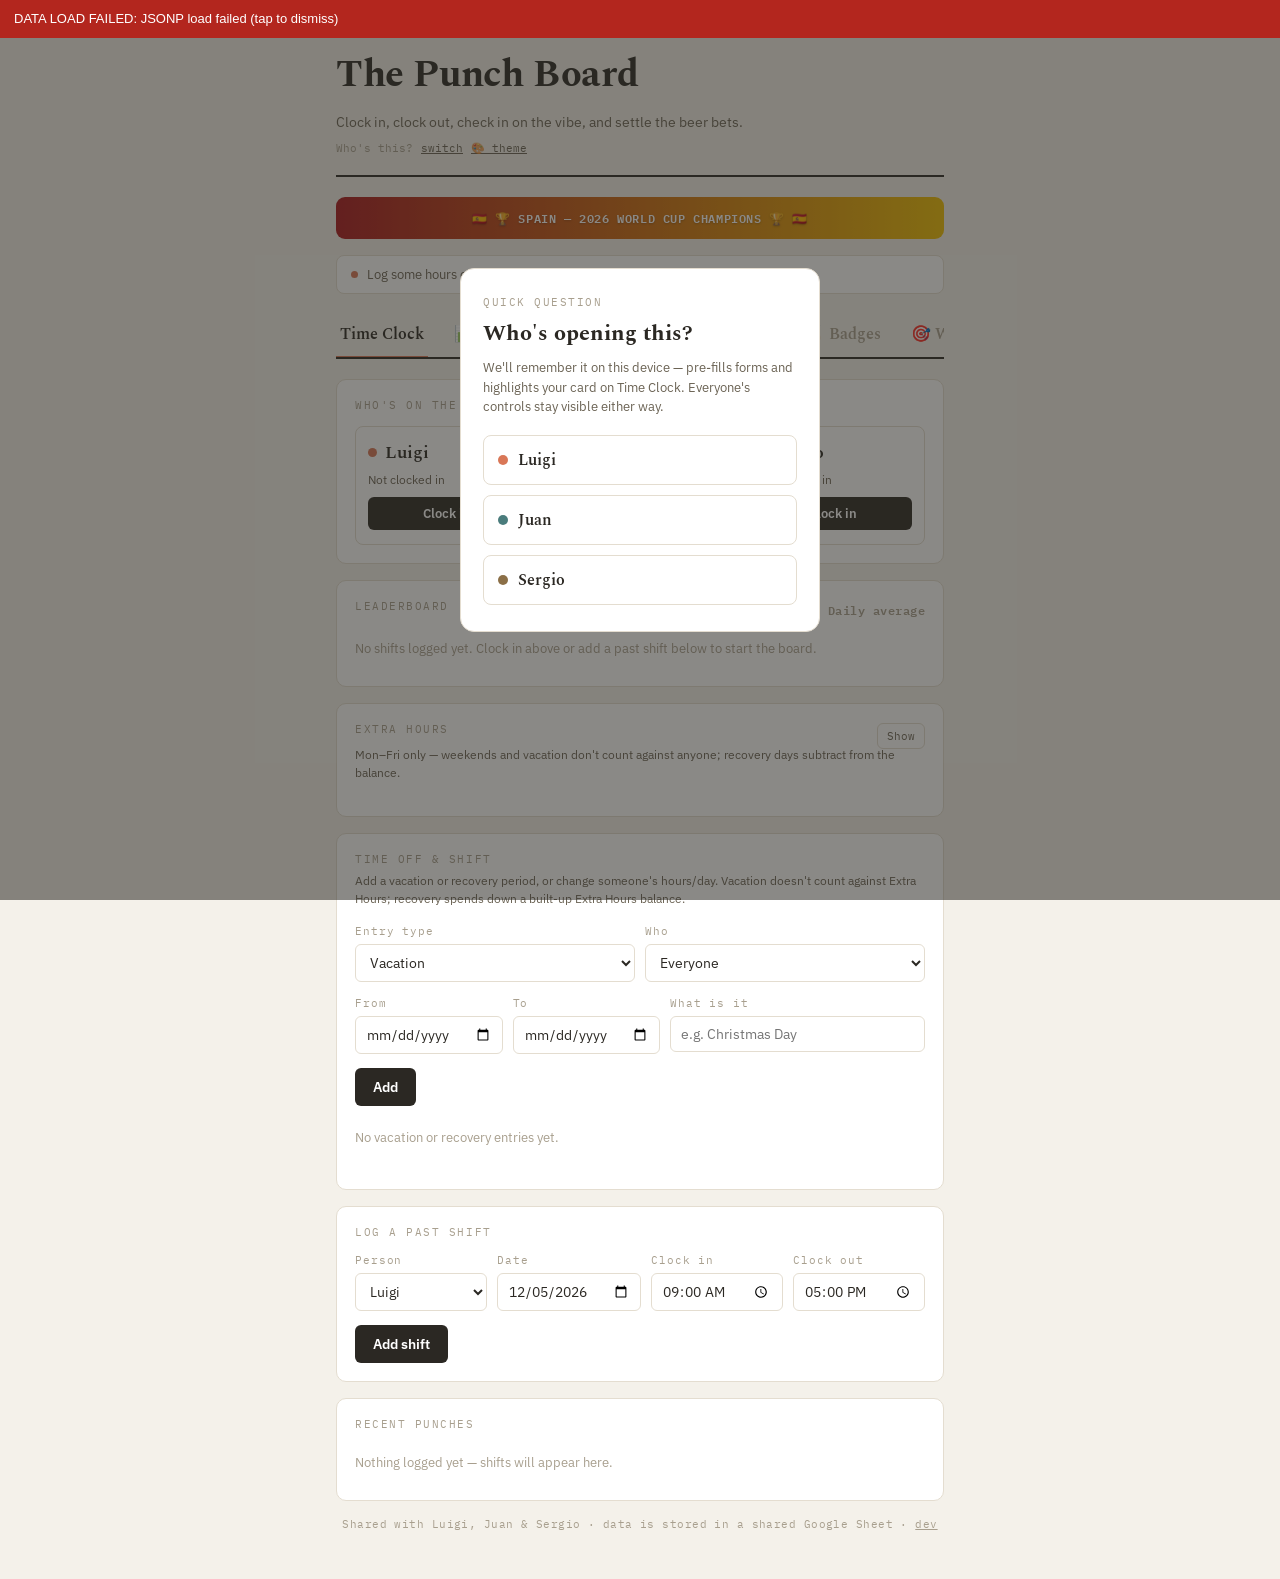
<file: index.html>
<!DOCTYPE html>
<html lang="en">
<head>
<meta charset="UTF-8" />
<meta name="viewport" content="width=device-width, initial-scale=1.0" />
<title>The Punch Board</title>
<link rel="preconnect" href="https://fonts.googleapis.com">
<link rel="preconnect" href="https://fonts.gstatic.com" crossorigin>
<link href="https://fonts.googleapis.com/css2?family=IBM+Plex+Mono:wght@500;600&family=IBM+Plex+Sans:wght@400;500;600&family=Spectral:wght@600;700&display=swap" rel="stylesheet">
<script>
(function () {
  try {
    var t = localStorage.getItem('punchboard-theme');
    if (t && t !== 'classic') document.documentElement.setAttribute('data-theme', t);
  } catch (e) {}
})();
</script>
<link rel="stylesheet" href="styles.css">
</head>
<body>
<div class="page">

  <div id="config-banner" class="config-banner" style="display:none;"></div>

  <header>
    <div class="eyebrow">SHIFT REGISTER · GROUP CLOCK</div>
    <h1 id="app-title">The Punch Board</h1>
    <div class="sub">Clock in, clock out, check in on the vibe, and settle the beer bets.</div>
    <div class="whoami-row">
      <span id="whoami-text">—</span>
      <button class="whoami-switch" id="whoami-switch-btn">switch</button>
      <button class="whoami-switch" id="theme-switch-btn">🎨 theme</button>
    </div>
  </header>

  <div class="champion-banner" id="champion-banner">🇪🇸 🏆 SPAIN — 2026 WORLD CUP CHAMPIONS 🏆 🇪🇸</div>
  <div class="birthday-banner" id="birthday-banner" style="display:none;"></div>

  <div class="pulse-banner">
    <span class="pulse-dot"></span>
    <span class="pulse-text" id="pulse-text">Loading crew pulse…</span>
  </div>

  <div class="main-tabs">
    <div class="main-tab active" id="tab-time">Time Clock</div>
    <div class="main-tab" id="tab-stats">📊 Stats</div>
    <div class="main-tab" id="tab-mood">Mood Tracker<span class="tab-dot" id="mood-tab-dot"></span></div>
    <div class="main-tab" id="tab-awards">Crew Awards</div>
    <div class="main-tab" id="tab-badges">🏅 Badges</div>
    <div class="main-tab" id="tab-bets">🎯 Wager Board</div>
    <div class="main-tab" id="tab-patchnotes">📋 Patch Notes</div>
    <div class="main-tab" id="tab-support">🎫 Support</div>
    <div class="main-tab" id="tab-vault">Misc</div>
  </div>

  <!-- ===================== TIME CLOCK ===================== -->
  <div class="view active" id="view-time">

    <section class="panel">
      <div class="panel-label">WHO'S ON THE CLOCK</div>
      <div class="person-row" id="person-row"></div>
    </section>

    <section class="panel">
      <div class="leader-header-row">
        <div class="panel-label">LEADERBOARD</div>
        <div class="toggle-group">
          <button class="toggle-btn active" id="toggle-lifetime">Lifetime</button>
          <button class="toggle-btn" id="toggle-month">This month</button>
          <button class="toggle-btn" id="toggle-ytd">Year to date</button>
          <button class="toggle-btn" id="toggle-average">Daily average</button>
        </div>
      </div>
      <div id="leaderboard"></div>
    </section>

    <section class="panel">
      <div class="leader-header-row">
        <div class="panel-label">EXTRA HOURS</div>
        <button class="archive-btn" id="overtime-toggle-btn">Show</button>
      </div>
      <div class="panel-sub">Mon–Fri only — weekends and vacation don't count against anyone; recovery days subtract from the balance.</div>
      <div id="overtime-content" style="display:none;">
        <div class="toggle-group" id="overtime-period-toggle" style="margin-bottom:14px;">
          <button class="toggle-btn active" data-period="thisMonth">This month</button>
          <button class="toggle-btn" data-period="lastMonth">Last month</button>
          <button class="toggle-btn" data-period="ytd">Year to date</button>
        </div>
        <div id="overtime-rows"></div>
      </div>
    </section>

    <section class="panel">
      <div class="panel-label">TIME OFF &amp; SHIFT</div>
      <div class="panel-sub">Add a vacation or recovery period, or change someone's hours/day. Vacation doesn't count against Extra Hours; recovery spends down a built-up Extra Hours balance.</div>
      <div class="form-row">
        <div class="form-field">
          <label class="form-label">Entry type</label>
          <select id="entry-type-input">
            <option value="vacation">Vacation</option>
            <option value="recovery">Recovery hours</option>
            <option value="shift">Shift change (hours/day)</option>
          </select>
        </div>
        <div class="form-field">
          <label class="form-label">Who</label>
          <select id="entry-person-input">
            <option value="All">Everyone</option>
            <option value="Luigi">Luigi</option>
            <option value="Juan">Juan</option>
            <option value="Sergio">Sergio</option>
          </select>
        </div>
      </div>

      <div id="entry-fields-timeoff" class="form-row">
        <div class="form-field">
          <label class="form-label">From</label>
          <input type="date" id="holiday-start-input" />
        </div>
        <div class="form-field">
          <label class="form-label">To</label>
          <input type="date" id="holiday-end-input" />
        </div>
        <div class="form-field" style="flex: 2 1 200px;">
          <label class="form-label">What is it</label>
          <input type="text" id="holiday-label-input" placeholder="e.g. Christmas Day" />
        </div>
      </div>

      <div id="entry-fields-shift" class="form-row" style="display:none;">
        <div class="form-field">
          <label class="form-label">New hours/day</label>
          <input type="number" id="shift-hours-input" min="1" max="24" step="0.5" value="8" />
        </div>
        <div class="form-field">
          <label class="form-label">Effective</label>
          <select id="shift-effective-input">
            <option value="now">From today onward</option>
            <option value="past">Starting from a past date</option>
          </select>
        </div>
        <div class="form-field" id="shift-past-date-field" style="display:none;">
          <label class="form-label">Start date</label>
          <input type="date" id="shift-past-date-input" />
        </div>
      </div>

      <button class="add-btn" id="add-entry-btn">Add</button>
      <div id="holiday-list" style="margin-top:14px;"></div>
      <div id="shift-list" style="margin-top:14px;"></div>
    </section>

    <section class="panel">
      <div class="panel-label">LOG A PAST SHIFT</div>
      <div class="form-row">
        <div class="form-field">
          <label class="form-label">Person</label>
          <select id="manual-person">
            <option value="Luigi">Luigi</option>
            <option value="Juan">Juan</option>
            <option value="Sergio">Sergio</option>
          </select>
        </div>
        <div class="form-field">
          <label class="form-label">Date</label>
          <input type="date" id="manual-date" />
        </div>
        <div class="form-field">
          <label class="form-label">Clock in</label>
          <input type="time" id="manual-start" value="09:00" />
        </div>
        <div class="form-field">
          <label class="form-label">Clock out</label>
          <input type="time" id="manual-end" value="17:00" />
        </div>
      </div>
      <button class="add-btn" id="add-shift-btn">Add shift</button>
    </section>

    <section class="panel">
      <div class="panel-label">RECENT PUNCHES</div>
      <div id="recent-log"></div>
    </section>

  </div>

  <!-- ===================== STATS ===================== -->
  <div class="view" id="view-stats">

    <section class="panel">
      <div class="panel-label">PERIOD</div>
      <div class="toggle-group" id="stats-period-toggle">
        <button class="toggle-btn active" data-period="thisMonth">This month</button>
        <button class="toggle-btn" data-period="lastMonth">Last month</button>
        <button class="toggle-btn" data-period="ytd">Year to date</button>
      </div>
    </section>

    <section class="panel">
      <div class="panel-label">WORK RATIO</div>
      <div class="panel-sub">Hours logged as a % of what each person is scheduled to work (vacation excluded, shift changes respected). The line marks 100%.</div>
      <div id="ratio-rows"></div>
    </section>

    <section class="panel">
      <div class="panel-label">HOURS TREND</div>
      <div class="panel-sub">Weekly totals over the last 8 weeks, with a 4-week forecast (dashed) based on each person's current trend.</div>
      <div id="trend-chart"></div>
      <div class="legend" id="trend-legend"></div>
      <div id="trend-forecast" style="margin-top:12px;"></div>
    </section>

    <section class="panel">
      <div class="panel-label">DAY-OF-WEEK HEATMAP</div>
      <div class="panel-sub">Average hours logged per weekday over the last 8 weeks — spot coverage gaps.</div>
      <div id="heatmap-rows"></div>
    </section>

  </div>

  <!-- ===================== MOOD TRACKER ===================== -->
  <div class="view" id="view-mood">

    <div class="nudge-card" id="mood-nudge-card">
      <span class="nudge-text" id="mood-nudge-text">You haven't checked in today — 10 seconds, three taps.</span>
      <button class="nudge-dismiss" id="mood-nudge-dismiss" title="Dismiss for today">✕</button>
    </div>

    <section class="panel">
      <div class="panel-label">TODAY'S CHECK-IN</div>
      <div class="person-tabs" id="mood-person-tabs"></div>

      <div class="rating-block">
        <div class="rating-head"><span class="rating-title">Energy</span><span class="rating-hint">wiped out → wired</span></div>
        <div class="rating-scale" id="scale-energy"></div>
      </div>
      <div class="rating-block">
        <div class="rating-head"><span class="rating-title">Stress</span><span class="rating-hint">calm → frazzled</span></div>
        <div class="rating-scale" id="scale-stress"></div>
      </div>
      <div class="rating-block">
        <div class="rating-head"><span class="rating-title">Happiness</span><span class="rating-hint">rough → great</span></div>
        <div class="rating-scale" id="scale-happiness"></div>
      </div>

      <div class="mood-result">
        <div class="mood-score" id="mood-score">—</div>
        <div class="mood-label-wrap">
          <div class="mood-word" id="mood-word">Rate all three to see today's mood</div>
          <div class="mood-formula">avg(energy, happiness, 6 − stress)</div>
        </div>
      </div>
      <button class="add-btn" id="save-checkin-btn">Save today's check-in</button>
    </section>

    <section class="panel">
      <div class="panel-label">LOG A PAST DAY</div>
      <div class="panel-sub">Forgot yesterday? Log it here — same three ratings, any date.</div>
      <div class="form-row">
        <div class="form-field">
          <label class="form-label">Person</label>
          <select id="backfill-person">
            <option>Luigi</option><option>Juan</option><option>Sergio</option>
          </select>
        </div>
        <div class="form-field">
          <label class="form-label">Date</label>
          <input type="date" id="backfill-date" />
        </div>
      </div>
      <div class="form-row">
        <div class="form-field">
          <label class="form-label">Energy</label>
          <div class="mini-scale" id="mini-energy"></div>
        </div>
        <div class="form-field">
          <label class="form-label">Stress</label>
          <div class="mini-scale" id="mini-stress"></div>
        </div>
        <div class="form-field">
          <label class="form-label">Happiness</label>
          <div class="mini-scale" id="mini-happiness"></div>
        </div>
      </div>
      <button class="add-btn" id="backfill-btn">Save day</button>
    </section>

    <section class="panel">
      <div class="month-header-row">
        <div class="month-title" id="cal-month-title">—</div>
        <div class="month-avg">Shown avg: <b id="cal-avg">—</b> / 5</div>
      </div>
      <div class="panel-sub">Pick one, two, or all three — the calendar averages whoever's selected, per day.</div>
      <div class="filter-chips" id="filter-chips"></div>
      <div class="cal-grid" id="cal-grid"></div>
      <div class="legend">
        <div class="legend-item"><span class="legend-swatch" style="background:#E0503C"></span> Rough</div>
        <div class="legend-item"><span class="legend-swatch" style="background:#F2A03D"></span> Okay</div>
        <div class="legend-item"><span class="legend-swatch" style="background:#8FBF5C"></span> Good</div>
        <div class="legend-item"><span class="legend-swatch" style="background:#2E9B5C"></span> Great</div>
        <div class="legend-item"><span class="legend-swatch" style="background:#F0EBE1"></span> No check-in</div>
        <div class="legend-item"><span class="legend-swatch" style="background:#F2A03D; border-radius:50%; width:6px; height:6px;"></span> Holiday</div>
      </div>
    </section>

    <section class="panel">
      <div class="panel-label">LAST 7 DAYS · WHOLE CREW</div>
      <div id="strip-list"></div>
    </section>

  </div>

  <!-- ===================== CREW AWARDS ===================== -->
  <div class="view" id="view-awards">
    <section class="panel">
      <div class="panel-label">🫠 WEEKLY GRIND</div>
      <div class="panel-sub">Hours punched since Monday. Whoever's ahead is the one who needs a hobby. 🪦 counts the weeks they lost their life to the job.</div>
      <div id="weekly-race-rows"></div>
    </section>
    <section class="panel">
      <div class="panel-label">⏰ ARRIVAL BOARD</div>
      <div class="panel-sub">Average clock-in time over the last 30 days. Earliest gets the worm; latest gets the snail.</div>
      <div id="arrival-board-rows"></div>
    </section>
    <section class="panel">
      <div class="panel-label">THIS MONTH'S SUPERLATIVES</div>
      <div class="panel-sub">Computed automatically from everyone's check-ins and punches.</div>
      <div id="awards-list"></div>
    </section>
    <section class="panel">
      <div class="panel-label">CHECK-IN STREAKS</div>
      <div class="panel-sub">Consecutive days logged, ending today.</div>
      <div id="streak-list"></div>
    </section>

    <section class="panel">
      <div class="leader-header-row">
        <div class="panel-label">RECAP</div>
        <div class="toggle-group">
          <button class="toggle-btn active" id="toggle-recap-week">This week</button>
          <button class="toggle-btn" id="toggle-recap-month">This month</button>
          <button class="toggle-btn" id="toggle-recap-ytd">Year to date</button>
        </div>
      </div>
      <div class="panel-sub" id="recap-range">Last 7 days</div>
      <div class="recap-grid" id="recap-grid"></div>
    </section>

    <section class="panel">
      <div class="panel-label">FACT OF THE DAY</div>
      <div class="fact-card">
        <span class="fact-icon">💡</span>
        <span class="fact-text" id="fact-of-day">Loading…</span>
      </div>
      <div style="display:flex; gap:8px; margin-top:10px;">
        <button class="archive-btn" id="fact-like-btn">👍 0</button>
        <button class="archive-btn" id="fact-dislike-btn">👎 0</button>
      </div>
    </section>

    <section class="panel">
      <div class="leader-header-row">
        <div class="panel-label">RANDOM ANIMAL</div>
        <button class="archive-btn" id="animal-pic-retry-btn">🔄 New photo</button>
      </div>
      <div class="animal-pic-wrap" id="animal-pic-wrap">
        <span class="empty-state">loading photo…</span>
      </div>
    </section>
  </div>

  <!-- ===================== BADGES ===================== -->
  <div class="view" id="view-badges">
    <section class="panel">
      <div class="panel-label">BADGE CASE</div>
      <div class="panel-sub">Real milestones from actually using the app — no hunting, no hidden mechanism. Use it and these unlock themselves.</div>
      <div id="badge-case-rows"></div>
    </section>
    <section class="panel">
      <div class="panel-label">ALL BADGES</div>
      <div class="panel-sub">Dots show who on the crew has earned each one.</div>
      <div id="badge-list"></div>
    </section>
  </div>

  <!-- ===================== WAGER BOARD (football bets + goals) ===================== -->
  <div class="view" id="view-bets">

    <section class="panel">
      <div class="panel-label">BEER SCOREBOARD</div>
      <div class="panel-sub">One round of beers per exact score guessed correctly. The World Cup winner guess alone is worth a full day of free beers.</div>
      <div id="bets-scoreboard"></div>
    </section>

    <section class="panel">
      <div class="panel-label">MATCHES · GUESS THE SCORE</div>
      <div class="panel-sub">Not just who wins — the exact final score. Enter the real result once the match ends.</div>
      <div id="match-list"></div>
    </section>

    <section class="panel">
      <div class="leader-header-row">
        <div class="panel-label" id="add-bet-label">ADD A MATCH</div>
        <button class="archive-btn" id="bet-type-toggle-btn">📝 Switch to custom bet</button>
      </div>
      <div class="panel-sub" id="add-bet-sub">For the semis, final, or anything else worth a bet.</div>

      <div id="football-add-fields">
        <div class="form-row">
          <div class="form-field">
            <label class="form-label">Team A</label>
            <input type="text" id="new-match-teamA" placeholder="e.g. France" />
          </div>
          <div class="form-field">
            <label class="form-label">Team B</label>
            <input type="text" id="new-match-teamB" placeholder="e.g. Morocco" />
          </div>
        </div>
      </div>

      <div id="custom-add-fields" style="display:none;">
        <div class="form-row">
          <div class="form-field" style="flex: 1 1 100%;">
            <label class="form-label">Question</label>
            <input type="text" id="new-match-question" placeholder="e.g. How many wins will the Lakers get this month?" />
          </div>
        </div>
      </div>

      <div class="form-row">
        <div class="form-field">
          <label class="form-label">Date / round</label>
          <input type="text" id="new-match-date" placeholder="e.g. Semifinal, Jul 15" />
        </div>
      </div>
      <button class="add-btn" id="add-match-btn">Add bet</button>
    </section>

    <div id="wc-winner-toggle-row" style="margin-bottom:16px;">
      <button class="archive-btn" id="wc-winner-toggle-btn">Show World Cup winner guess</button>
    </div>

    <div id="wc-winner-wrap">
      <section class="panel">
        <div class="panel-label">GUESS THE WORLD CUP WINNER</div>
        <div class="panel-sub">Worth a full day of free beers. Enter the real winner once the final's done.</div>
        <div id="winner-predict"></div>
        <div class="form-row" style="margin-top:6px;">
          <div class="form-field">
            <label class="form-label">Actual World Cup winner</label>
            <input type="text" id="actual-winner-input" placeholder="Enter once the final is played" />
          </div>
        </div>
        <div style="display:flex; gap:10px; align-items:center;">
          <button class="add-btn" id="save-winner-btn">Save winner</button>
          <button class="archive-btn" id="archive-winner-btn">Archive &amp; hide</button>
        </div>
        <div id="winner-result" style="margin-top:10px; font-size:13px; color: var(--muted);"></div>
        <div id="world-cup-history" style="margin-top:14px;"></div>
      </section>
    </div>

    <section class="panel">
      <div class="panel-label">🎯 GOAL TRACKER</div>
      <div class="panel-sub">Shared goals like "Audit 2026" — everyone logs their own progress, percentages update automatically.</div>
      <div class="form-row">
        <div class="form-field">
          <label class="form-label">Category</label>
          <input type="text" id="goal-category-input" list="goal-category-datalist" placeholder="e.g. Certifications" />
          <datalist id="goal-category-datalist"></datalist>
        </div>
        <div class="form-field">
          <label class="form-label">Type</label>
          <select id="goal-mode-input">
            <option value="completion">Completion (x of y)</option>
            <option value="target">Target number</option>
          </select>
        </div>
      </div>
      <div class="form-row">
        <div class="form-field" style="flex: 2 1 200px;">
          <label class="form-label">Goal name</label>
          <input type="text" id="goal-name-input" placeholder="e.g. Audit 2026" />
        </div>
        <div class="form-field">
          <label class="form-label">Unit (optional)</label>
          <input type="text" id="goal-unit-input" placeholder="e.g. hours, $, reps" />
        </div>
      </div>
      <button class="add-btn" id="add-goal-btn">Add goal</button>

      <div class="panel-label" style="margin-top:20px; margin-bottom:8px;">📊 PROGRESS CHART</div>
      <div id="goal-chart"></div>

      <div style="display:flex; gap:8px; margin-top:18px;">
        <button class="archive-btn" id="goal-expand-all-btn">Expand all</button>
        <button class="archive-btn" id="goal-collapse-all-btn">Collapse all</button>
      </div>
      <div id="goal-list" style="margin-top:10px;"></div>
      <button class="archive-btn" id="toggle-archived-goals-btn" style="margin-top:10px;">Show archived goals</button>
      <div id="archived-goal-list" style="margin-top:12px; display:none;"></div>
    </section>

  </div>

  <!-- ===================== PATCH NOTES ===================== -->
  <div class="view" id="view-patchnotes">
    <section class="panel">
      <div class="panel-label">📋 PATCH NOTES</div>
      <div class="panel-sub">A running log of what's changed in The Punch Board, so nobody has to wonder "wait, when did that show up?"</div>
      <div class="form-row">
        <div class="form-field">
          <label class="form-label">Category</label>
          <input type="text" id="patch-category-input" list="patch-category-datalist" placeholder="e.g. Features" />
          <datalist id="patch-category-datalist"></datalist>
        </div>
        <div class="form-field">
          <label class="form-label">Date</label>
          <input type="date" id="patch-date-input" />
        </div>
      </div>
      <div class="form-row">
        <div class="form-field" style="flex: 1 1 100%;">
          <label class="form-label">Title</label>
          <input type="text" id="patch-title-input" placeholder="e.g. Added holiday tracking" />
        </div>
      </div>
      <div class="form-row">
        <div class="form-field" style="flex: 1 1 100%;">
          <label class="form-label">Details</label>
          <textarea id="patch-details-input" rows="3" placeholder="What changed, one line per item is fine" style="border:1px solid var(--line); border-radius:6px; padding:8px 10px; font-size:14px; font-family:'IBM Plex Sans',sans-serif; width:100%; resize:vertical;"></textarea>
        </div>
      </div>
      <div style="display:flex; gap:10px; align-items:center;">
        <button class="add-btn" id="add-patch-btn">Add patch note</button>
        <button class="archive-btn" id="cancel-patch-edit-btn" style="display:none;">Cancel edit</button>
      </div>
      <div style="display:flex; gap:8px; margin-top:16px;">
        <button class="archive-btn" id="patch-expand-all-btn">Expand all</button>
        <button class="archive-btn" id="patch-collapse-all-btn">Collapse all</button>
      </div>
      <div id="patch-notes-list" style="margin-top:10px;"></div>
    </section>
  </div>

  <!-- ===================== SUPPORT (tickets + suggestions) ===================== -->
  <div class="view" id="view-support">

    <section class="panel">
      <div class="leader-header-row">
        <div class="panel-label">🎫 TICKET LOG</div>
        <button class="archive-btn" id="ticket-log-toggle-btn">Show</button>
      </div>
      <div class="panel-sub">Hit a problem and figured it out? Log it here — question stays visible, tap it to reveal how it got solved.</div>
      <div id="ticket-log-content" style="display:none;">
        <div class="form-row">
          <div class="form-field">
            <label class="form-label">Category</label>
            <input type="text" id="ticket-category-input" list="ticket-category-datalist" placeholder="e.g. Login issues" />
            <datalist id="ticket-category-datalist"></datalist>
          </div>
          <div class="form-field">
            <label class="form-label">Who</label>
            <select id="ticket-person-input">
              <option value="Luigi">Luigi</option>
              <option value="Juan">Juan</option>
              <option value="Sergio">Sergio</option>
            </select>
          </div>
        </div>
        <div class="form-row">
          <div class="form-field" style="flex: 1 1 100%;">
            <label class="form-label">The issue</label>
            <input type="text" id="ticket-issue-input" placeholder="e.g. Clock-in button froze on Sergio's phone" />
          </div>
        </div>
        <div class="form-row">
          <div class="form-field" style="flex: 1 1 100%;">
            <label class="form-label">How it was solved</label>
            <textarea id="ticket-resolution-input" rows="3" placeholder="What fixed it" style="border:1px solid var(--line); border-radius:6px; padding:8px 10px; font-size:14px; font-family:'IBM Plex Sans',sans-serif; width:100%; resize:vertical;"></textarea>
          </div>
        </div>
        <div style="display:flex; gap:10px; align-items:center;">
          <button class="add-btn" id="add-ticket-btn">Log ticket</button>
          <button class="archive-btn" id="cancel-ticket-edit-btn" style="display:none;">Cancel edit</button>
        </div>
        <div style="display:flex; gap:8px; margin-top:16px;">
          <button class="archive-btn" id="ticket-expand-all-btn">Expand all</button>
          <button class="archive-btn" id="ticket-collapse-all-btn">Collapse all</button>
        </div>
        <div id="ticket-list" style="margin-top:10px;"></div>
      </div>
    </section>

    <section class="panel">
      <div class="panel-label">💡 SUGGESTION BOX</div>
      <div class="panel-sub">Got an idea for a new feature? Drop it here — nobody has to wonder if it got lost in a group chat.</div>
      <div class="form-row">
        <div class="form-field">
          <label class="form-label">Who</label>
          <select id="suggestion-person-input">
            <option value="Luigi">Luigi</option>
            <option value="Juan">Juan</option>
            <option value="Sergio">Sergio</option>
          </select>
        </div>
      </div>
      <div class="form-row">
        <div class="form-field" style="flex: 1 1 100%;">
          <label class="form-label">Suggestion</label>
          <textarea id="suggestion-text-input" rows="2" placeholder="e.g. Add a dark mode" style="border:1px solid var(--line); border-radius:6px; padding:8px 10px; font-size:14px; font-family:'IBM Plex Sans',sans-serif; width:100%; resize:vertical;"></textarea>
        </div>
      </div>
      <button class="add-btn" id="add-suggestion-btn">Add suggestion</button>
      <div id="suggestion-list" style="margin-top:16px;"></div>
      <button class="archive-btn" id="toggle-done-suggestions-btn" style="margin-top:10px;">Show done suggestions</button>
      <div id="done-suggestion-list" style="margin-top:12px; display:none;"></div>
    </section>

  </div>

  <!-- ===================== MISC ===================== -->
  <div class="view" id="view-vault">

    <div id="vault-unlocked">

      <section class="panel" id="smart-table-panel">
        <style>
          .st-card { border:1px solid var(--line); border-radius:10px; padding:10px 12px; margin-bottom:8px; background:#fff; }
          .st-row { display:flex; align-items:center; gap:10px; }
          .st-rank { width:28px; text-align:center; font-size:18px; }
          .st-name { flex:1; font-weight:600; font-size:16px; }
          .st-score { font-family:'IBM Plex Mono',monospace; font-weight:600; font-size:24px; text-align:right; }
          .st-delta { font-size:11px; color:var(--muted); text-align:right; font-family:'IBM Plex Mono',monospace; }
          .st-btns { display:flex; gap:8px; margin-top:8px; }
          .st-btns button { flex:1; padding:9px 6px; border-radius:8px; border:1px solid var(--line); background:#fff; color:var(--ink); font:inherit; font-weight:600; cursor:pointer; }
          .st-btns .st-good { background:#2E9B5C; border-color:#2E9B5C; color:#fff; }
          .st-btns .st-bad { background:#E0503C; border-color:#E0503C; color:#fff; }
          .st-log { font-size:13px; padding:6px 0; border-bottom:1px solid var(--line); display:flex; gap:8px; }
          .st-log b.d { width:40px; flex:0 0 40px; }
        </style>
        <div class="panel-label">🧠 SMART TABLE</div>
        <div class="panel-sub">Everyone starts at 100. Do something smart, gain points. Do something stupid, lose them. Scoreline at the end.</div>
        <div id="st-board"></div>
        <div class="form-row" style="margin-top:6px;">
          <div class="form-field" style="flex: 3 1 160px;">
            <label class="form-label">What happened? (optional)</label>
            <input type="text" id="st-reason" maxlength="120" placeholder="e.g. Fixed the Excel bug in 5 minutes" />
          </div>
          <div class="form-field" style="flex: 1 1 70px;">
            <label class="form-label">Points</label>
            <input type="number" id="st-amount" value="10" min="1" inputmode="numeric" />
          </div>
        </div>
        <div class="panel-sub" style="margin-top:4px;">Set the reason and points, then tap 🧠 or 🤡 on the person.</div>
        <div id="st-log" style="margin-top:10px;"></div>
        <div style="display:flex; gap:8px; margin-top:10px; align-items:center;">
          <button class="archive-btn" id="st-undo">Undo last</button>
          <button class="archive-btn" id="st-reset">Reset all</button>
          <span id="st-status" style="font-size:11px; color:var(--muted);"></span>
        </div>
      </section>

      <section class="panel" id="mono-panel">
        <style>
          .mn-card { border:1px solid var(--line); border-radius:10px; padding:10px 12px; margin-bottom:8px; background:#fff; }
          .mn-row { display:flex; align-items:center; gap:10px; }
          .mn-rank { width:28px; text-align:center; font-size:18px; }
          .mn-name { flex:1; font-weight:600; font-size:16px; }
          .mn-pts { font-family:'IBM Plex Mono',monospace; font-weight:600; font-size:24px; text-align:right; }
          .mn-meta { font-size:11px; color:var(--muted); text-align:right; font-family:'IBM Plex Mono',monospace; }
          .mn-log { font-size:13px; padding:6px 0; border-bottom:1px solid var(--line); }
        </style>
        <div class="panel-label">🎩 MONOPOLY LEADERBOARD</div>
        <div class="panel-sub">1st place = 3 pts · 2nd place = 2 pts · last place = 1 pt. Pick 1st and 2nd after each game, last is filled in automatically.</div>
        <div id="mn-board"></div>
        <div class="panel-label" style="margin-top:14px;">ADD A GAME</div>
        <div class="form-row">
          <div class="form-field">
            <label class="form-label">🥇 1st place</label>
            <select id="mn-first"></select>
          </div>
          <div class="form-field">
            <label class="form-label">🥈 2nd place</label>
            <select id="mn-second"></select>
          </div>
          <div class="form-field">
            <label class="form-label">💩 Last place</label>
            <input type="text" id="mn-last" readonly />
          </div>
        </div>
        <div class="form-row">
          <div class="form-field" style="flex: 1 1 100%;">
            <label class="form-label">Note (optional)</label>
            <input type="text" id="mn-note" maxlength="120" placeholder="e.g. Bankrupted everyone with hotels on Boardwalk" />
          </div>
        </div>
        <button class="add-btn" id="mn-save">Save game</button>
        <div id="mn-log" style="margin-top:12px;"></div>
        <div style="display:flex; gap:8px; margin-top:10px; align-items:center;">
          <button class="archive-btn" id="mn-undo">Undo last</button>
          <button class="archive-btn" id="mn-reset">Reset all</button>
          <span id="mn-status" style="font-size:11px; color:var(--muted);"></span>
        </div>
      </section>

      <section class="panel">
        <div class="panel-label">🧪 ALPHA: DECISION ROULETTE</div>
        <div class="panel-sub">Experimental — nothing here is saved yet, this is just a quick spin. Type a decision, hit spin, one of the options gets picked.</div>
        <div class="form-row">
          <div class="form-field" style="flex: 1 1 100%;">
            <label class="form-label">Who's in the spin?</label>
            <div id="roulette-people-checks" style="display:flex; gap:16px; flex-wrap:wrap; margin-top:2px;"></div>
          </div>
        </div>
        <div class="form-row">
          <div class="form-field" style="flex: 2 1 200px;">
            <label class="form-label">Add a custom option (optional)</label>
            <input type="text" id="roulette-custom-input" placeholder="e.g. Pizza" />
          </div>
        </div>
        <button class="archive-btn" id="roulette-add-custom-btn">Add option</button>
        <div id="roulette-custom-list" style="margin-top:10px;"></div>
        <div class="form-row" style="margin-top:12px;">
          <div class="form-field" style="flex: 1 1 100%;">
            <label class="form-label">What's the decision?</label>
            <input type="text" id="roulette-question-input" placeholder="e.g. Who takes out the trash tonight" />
          </div>
        </div>
        <button class="add-btn" id="roulette-spin-btn">Spin</button>
        <div id="roulette-result" style="margin-top:16px;"></div>
      </section>

      <section class="panel">
        <div class="panel-label">🧪 ALPHA: QUICK POLL</div>
        <div class="panel-sub">Experimental — for quick crew decisions. Everyone can vote, results update live.</div>
        <div class="form-row">
          <div class="form-field" style="flex: 1 1 100%;">
            <label class="form-label">Question</label>
            <input type="text" id="poll-question-input" placeholder="e.g. Pizza or tacos Friday?" />
          </div>
        </div>
        <div class="form-row">
          <div class="form-field">
            <label class="form-label">Option 1</label>
            <input type="text" id="poll-option-0-input" placeholder="e.g. Pizza" />
          </div>
          <div class="form-field">
            <label class="form-label">Option 2</label>
            <input type="text" id="poll-option-1-input" placeholder="e.g. Tacos" />
          </div>
        </div>
        <div class="form-row">
          <div class="form-field">
            <label class="form-label">Option 3 (optional)</label>
            <input type="text" id="poll-option-2-input" placeholder="" />
          </div>
          <div class="form-field">
            <label class="form-label">Option 4 (optional)</label>
            <input type="text" id="poll-option-3-input" placeholder="" />
          </div>
        </div>
        <button class="add-btn" id="add-poll-btn">Create poll</button>
        <div id="poll-list" style="margin-top:16px;"></div>
        <button class="archive-btn" id="toggle-closed-polls-btn" style="margin-top:10px;">Show closed polls</button>
        <div id="closed-poll-list" style="margin-top:12px; display:none;"></div>
      </section>

    </div>

  </div>

  <footer id="app-footer">Shared with Luigi, Juan &amp; Sergio · data is stored in a shared Google Sheet · <a href="dev.html" style="color:inherit; text-decoration:underline;">dev</a></footer>
</div>

<div class="identity-modal" id="identity-modal">
  <div class="identity-card">
    <div class="identity-eyebrow">QUICK QUESTION</div>
    <div class="identity-title">Who's opening this?</div>
    <div class="identity-sub">We'll remember it on this device — pre-fills forms and highlights your card on Time Clock. Everyone's controls stay visible either way.</div>
    <div class="identity-options" id="identity-options"></div>
  </div>
</div>

<div class="identity-modal" id="theme-modal">
  <div class="identity-card">
    <div class="identity-eyebrow">APPEARANCE</div>
    <div class="identity-title">Pick a theme</div>
    <div class="identity-sub">Just for you, on this device — everyone can pick their own without affecting anyone else.</div>
    <div class="identity-options" id="theme-options"></div>
    <button class="egg-close-btn" id="theme-modal-close-btn" style="margin-top:14px; width:100%;">Close</button>
  </div>
</div>

<div class="egg-modal" id="badge-modal">
  <div class="egg-card">
    <div class="egg-eyebrow" id="badge-eyebrow">🏅 BADGE EARNED</div>
    <div class="egg-title" id="badge-title">Nice work.</div>
    <div class="egg-message" id="badge-message">—</div>
    <button class="egg-close-btn" id="badge-close-btn">Close</button>
  </div>
</div>

<button class="missing-days-ribbon left" id="missing-days-ribbon-left" style="display:none;"></button>
<button class="missing-days-ribbon right" id="missing-days-ribbon-right" style="display:none;"></button>

<script>
/* SMART TABLE — self-contained; uses core.js apiGetAll / apiSetSetting (setting key "smartTable"). */
window.addEventListener('DOMContentLoaded', function () {
  const KEY = 'smartTable', BASE = 100;
  const STP = ['Luigi', 'Sergio', 'Juan', 'Marcos'];
  const STC = { Luigi: '#D97757', Sergio: '#8B6F47', Juan: '#4A7C7C', Marcos: '#7A5C9E' };
  let st = { log: [] };
  const $ = id => document.getElementById(id);
  const status = t => { $('st-status').textContent = t; };
  const parse = sett => { try { const v = JSON.parse((sett || {})[KEY] || '{}'); return Array.isArray(v.log) ? v : { log: [] }; } catch (e) { return { log: [] }; } };
  const persist = async () => {
    try { localStorage.setItem(KEY, JSON.stringify(st)); } catch (e) {}
    await apiSetSetting(KEY, JSON.stringify(st));
  };
  const pull = async () => { st = parse((await apiGetAll()).settings); };
  function scores() { const s = {}; STP.forEach(p => s[p] = BASE); st.log.forEach(e => { if (s[e.p] !== undefined) s[e.p] += e.d; }); return s; }
  function render() {
    const s = scores();
    const ranked = [...STP].sort((a, b) => s[b] - s[a]);
    const medals = ['🥇', '🥈', '🥉', '💩'];
    const board = $('st-board'); board.innerHTML = '';
    ranked.forEach((p, i) => {
      const diff = s[p] - BASE;
      const c = document.createElement('div'); c.className = 'st-card';
      c.innerHTML = '<div class="st-row"><div class="st-rank">' + (st.log.length ? medals[i] : '•') + '</div>'
        + '<div class="st-name" style="color:' + STC[p] + '">' + p + '</div>'
        + '<div><div class="st-score">' + s[p] + '</div><div class="st-delta">' + (diff >= 0 ? '+' : '') + diff + '</div></div></div>'
        + '<div class="st-btns"><button class="st-good">🧠 Smart</button><button class="st-bad">🤡 Stupid</button></div>';
      c.querySelector('.st-good').onclick = () => add(p, 1);
      c.querySelector('.st-bad').onclick = () => add(p, -1);
      board.appendChild(c);
    });
    const log = $('st-log'); log.innerHTML = '';
    [...st.log].reverse().slice(0, 30).forEach(e => {
      const r = document.createElement('div'); r.className = 'st-log';
      const when = new Date(e.t).toLocaleString([], { day: '2-digit', month: 'short', hour: '2-digit', minute: '2-digit' });
      const b = document.createElement('b'); b.className = 'd'; b.style.color = e.d >= 0 ? '#2E9B5C' : '#E0503C'; b.textContent = (e.d >= 0 ? '+' : '') + e.d;
      const t = document.createElement('span'); t.textContent = e.p + (e.r ? ' — ' + e.r : '') + '  · ' + when;
      r.appendChild(b); r.appendChild(t); log.appendChild(r);
    });
  }
  async function add(p, sign) {
    const amt = Math.max(1, Math.abs(parseInt($('st-amount').value, 10) || 10));
    const e = { id: Date.now() + '-' + Math.random().toString(36).slice(2, 6), p: p, d: sign * amt, r: $('st-reason').value.trim(), t: Date.now() };
    status('saving…');
    try { await pull(); } catch (x) {}
    st.log.push(e); render(); $('st-reason').value = '';
    try { await persist(); status('saved ✓'); } catch (x) { status('could not save — try again'); }
  }
  async function refresh() {
    try { await pull(); status(''); }
    catch (e) { try { st = JSON.parse(localStorage.getItem(KEY) || '{"log":[]}'); } catch (x) {} status('offline — last saved copy'); }
    render();
  }
  $('st-undo').onclick = async () => {
    if (!st.log.length || !confirm('Remove the last entry?')) return;
    try { await pull(); } catch (e) {}
    st.log.pop(); render(); await persist(); status('undone ✓');
  };
  $('st-reset').onclick = async () => {
    if (!confirm('Reset everyone to 100 and clear the log?')) return;
    st = { log: [] }; render(); await persist(); status('reset ✓');
  };
  $('tab-vault').addEventListener('click', refresh);
  render();
  setTimeout(refresh, 1500);
});
</script>
<script>
/* MONOPOLY LEADERBOARD — self-contained; setting key "monopolyScores" via core.js apiGetAll / apiSetSetting.
   Each game: { w: 1st, s: 2nd, l: last, n: note, t: time }. Points: 3 / 2 / 1. */
window.addEventListener('DOMContentLoaded', function () {
  const KEY = 'monopolyScores';
  const MP = ['Marcos', 'Sergio', 'Luigi'];
  const MC = { Marcos: '#7A5C9E', Sergio: '#8B6F47', Luigi: '#D97757' };
  const PTS = { w: 3, s: 2, l: 1 };
  let mn = { games: [] };
  const $ = id => document.getElementById(id);
  const status = t => { $('mn-status').textContent = t; };
  const parse = sett => { try { const v = JSON.parse((sett || {})[KEY] || '{}'); return Array.isArray(v.games) ? v : { games: [] }; } catch (e) { return { games: [] }; } };
  const persist = async () => {
    try { localStorage.setItem(KEY, JSON.stringify(mn)); } catch (e) {}
    await apiSetSetting(KEY, JSON.stringify(mn));
  };
  const pull = async () => { mn = parse((await apiGetAll()).settings); };

  function fillSelects() {
    const f = $('mn-first'), s = $('mn-second');
    if (!f.options.length) {
      MP.forEach(p => { f.add(new Option(p, p)); });
      f.onchange = syncSecond;
      s.onchange = syncLast;
    }
    syncSecond();
  }
  function syncSecond() {
    const f = $('mn-first').value, s = $('mn-second'), keep = s.value;
    s.innerHTML = '';
    MP.filter(p => p !== f).forEach(p => s.add(new Option(p, p)));
    if (keep && keep !== f) s.value = keep;
    syncLast();
  }
  function syncLast() {
    const f = $('mn-first').value, s = $('mn-second').value;
    $('mn-last').value = MP.find(p => p !== f && p !== s) || '';
  }

  function render() {
    const t = {}; MP.forEach(p => t[p] = { pts: 0, w: 0, s: 0, l: 0 });
    mn.games.forEach(g => {
      if (t[g.w]) { t[g.w].pts += PTS.w; t[g.w].w++; }
      if (g.s && t[g.s]) { t[g.s].pts += PTS.s; t[g.s].s++; }
      if (g.l && t[g.l]) { t[g.l].pts += PTS.l; t[g.l].l++; }
    });
    const ranked = [...MP].sort((a, b) => t[b].pts - t[a].pts || t[b].w - t[a].w);
    const max = Math.max(1, ...MP.map(p => t[p].pts));
    const board = $('mn-board'); board.innerHTML = '';
    ranked.forEach((p, i) => {
      const c = document.createElement('div'); c.className = 'mn-card';
      c.innerHTML = '<div class="mn-row"><div class="mn-rank">' + (mn.games.length ? ['🥇', '🥈', '🥉'][i] : '•') + '</div>'
        + '<div class="mn-name" style="color:' + MC[p] + '">' + p + '</div>'
        + '<div><div class="mn-pts">' + t[p].pts + ' pts</div><div class="mn-meta">' + t[p].w + ' 🥇 · ' + t[p].s + ' 🥈 · ' + t[p].l + ' 💩 &nbsp;(' + mn.games.length + ' games)</div></div></div>'
        + '<div class="bar-track" style="margin-top:8px;"><div class="bar-fill" style="width:' + (t[p].pts / max * 100) + '%;background:' + MC[p] + '"></div></div>';
      board.appendChild(c);
    });
    fillSelects();
    const log = $('mn-log'); log.innerHTML = '';
    [...mn.games].reverse().slice(0, 30).forEach((g, idx) => {
      const r = document.createElement('div'); r.className = 'mn-log';
      const when = new Date(g.t).toLocaleString([], { day: '2-digit', month: 'short', hour: '2-digit', minute: '2-digit' });
      const order = g.s ? '🥇 ' + g.w + '  🥈 ' + g.s + '  💩 ' + g.l : '🥇 ' + g.w;
      r.textContent = '#' + (mn.games.length - idx) + '  ' + order + (g.n ? ' — ' + g.n : '') + '  · ' + when;
      log.appendChild(r);
    });
  }
  async function addGame() {
    const w = $('mn-first').value, s = $('mn-second').value, l = $('mn-last').value;
    if (!w || !s || !l) return;
    const g = { id: Date.now() + '-' + Math.random().toString(36).slice(2, 6), w: w, s: s, l: l, n: $('mn-note').value.trim(), t: Date.now() };
    status('saving…');
    try { await pull(); } catch (x) {}
    mn.games.push(g); render(); $('mn-note').value = '';
    try { await persist(); status('saved ✓'); } catch (x) { status('could not save — try again'); }
  }
  async function refresh() {
    try { await pull(); status(''); }
    catch (e) { try { mn = JSON.parse(localStorage.getItem(KEY) || '{"games":[]}'); } catch (x) {} status('offline — last saved copy'); }
    render();
  }
  $('mn-save').onclick = addGame;
  $('mn-undo').onclick = async () => {
    if (!mn.games.length || !confirm('Remove the last game?')) return;
    try { await pull(); } catch (e) {}
    mn.games.pop(); render(); await persist(); status('undone ✓');
  };
  $('mn-reset').onclick = async () => {
    if (!confirm('Clear all Monopoly results?')) return;
    mn = { games: [] }; render(); await persist(); status('reset ✓');
  };
  $('tab-vault').addEventListener('click', refresh);
  render();
  setTimeout(refresh, 1500);
});
</script>
<script src="core.js" defer></script>
<script src="timeclock-mood.js" defer></script>
<script src="awards-wager.js" defer></script>
<script src="misc-support.js" defer></script>
<script src="stats.js" defer></script>
<script src="goals-eggs2-init.js" defer></script>
</body>
</html>
</file>
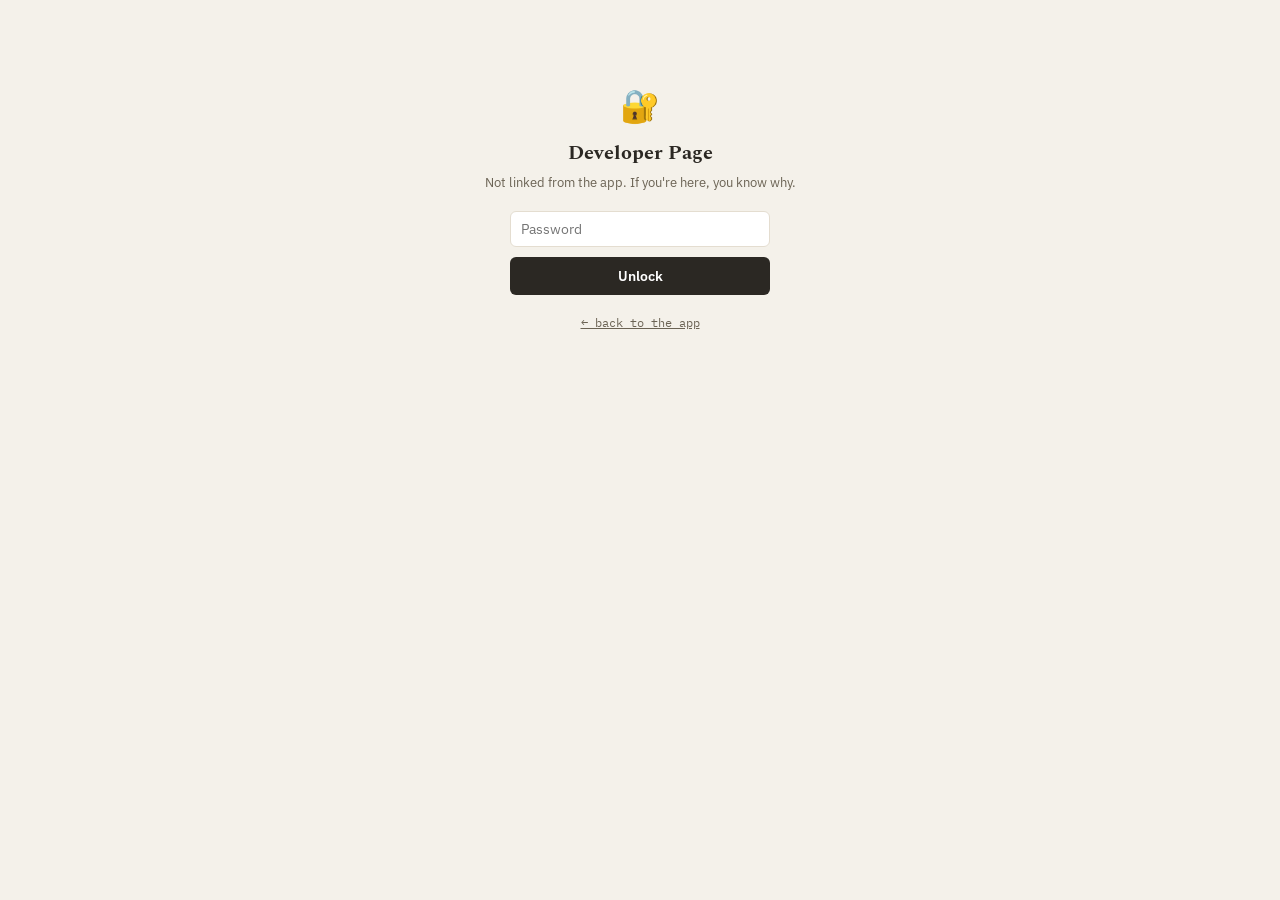
<file: dev.html>
<!DOCTYPE html>
<html lang="en">
<head>
<meta charset="UTF-8" />
<meta name="viewport" content="width=device-width, initial-scale=1.0" />
<title>The Punch Board — Dev</title>
<link rel="preconnect" href="https://fonts.googleapis.com">
<link rel="preconnect" href="https://fonts.gstatic.com" crossorigin>
<link href="https://fonts.googleapis.com/css2?family=IBM+Plex+Mono:wght@500;600&family=IBM+Plex+Sans:wght@400;500;600&family=Spectral:wght@600;700&display=swap" rel="stylesheet">
<style>
  :root {
    --bg: #F4F1EA; --ink: #2B2823; --muted: #6B6354; --faint: #A89F8E;
    --line: #E4DDD0; --track: #F0EBE1;
  }
  * { box-sizing: border-box; }
  body {
    margin: 0; font-family: 'IBM Plex Sans', Arial, sans-serif;
    background: var(--bg); color: var(--ink);
  }
  .page { max-width: 480px; margin: 0 auto; padding: 24px 16px 48px; }
  .eyebrow {
    font-family: 'IBM Plex Mono', monospace; font-size: 11px; letter-spacing: 0.18em;
    color: var(--faint); margin-bottom: 8px;
  }
  h1 {
    font-family: 'Spectral', Georgia, serif; font-size: 28px; font-weight: 700;
    margin: 0 0 8px 0; letter-spacing: -0.01em;
  }
  .sub { font-size: 13px; color: var(--muted); line-height: 1.5; margin-bottom: 24px; }
  .panel {
    background: #FFFFFF; border: 1px solid var(--line); border-radius: 10px;
    padding: 18px; margin-bottom: 16px;
  }
  .panel-label {
    font-family: 'IBM Plex Mono', monospace; font-size: 11px; letter-spacing: 0.14em;
    color: var(--faint); margin-bottom: 14px;
  }
  .panel-sub { font-size: 12px; color: var(--muted); margin: -8px 0 16px; line-height: 1.5; }
  .form-row { display: flex; gap: 10px; flex-wrap: wrap; margin-bottom: 14px; }
  .form-field { display: flex; flex-direction: column; gap: 6px; flex: 1 1 120px; }
  .form-label {
    font-size: 11px; letter-spacing: 0.08em; color: var(--faint);
    font-family: 'IBM Plex Mono', monospace;
  }
  select, input {
    border: 1px solid var(--line); border-radius: 6px; padding: 8px 10px; font-size: 14px;
    font-family: 'IBM Plex Sans', sans-serif; background: #fff; color: var(--ink); width: 100%;
  }
  .add-btn {
    border: none; border-radius: 6px; background: var(--ink); color: #fff;
    font-size: 14px; font-weight: 600; padding: 10px 18px; cursor: pointer; font-family: inherit;
  }
  .toggle-row {
    display: flex; align-items: center; justify-content: space-between;
    padding: 10px 0; border-bottom: 1px solid var(--line);
  }
  .toggle-row:last-child { border-bottom: none; }
  .toggle-row-label { font-family: 'Spectral', Georgia, serif; font-weight: 600; font-size: 14px; }
  .switch {
    position: relative; width: 44px; height: 24px; flex-shrink: 0;
  }
  .switch input { opacity: 0; width: 0; height: 0; }
  .switch-track {
    position: absolute; inset: 0; background: var(--line); border-radius: 999px;
    cursor: pointer; transition: background 0.15s ease;
  }
  .switch-track::before {
    content: ''; position: absolute; width: 18px; height: 18px; left: 3px; top: 3px;
    background: #fff; border-radius: 50%; transition: transform 0.15s ease;
    box-shadow: 0 1px 2px rgba(0,0,0,0.2);
  }
  .switch input:checked + .switch-track { background: #2E9B5C; }
  .switch input:checked + .switch-track::before { transform: translateX(20px); }
  .status-note {
    font-family: 'IBM Plex Mono', monospace; font-size: 11px; color: var(--faint); margin-top: 10px;
  }
  .pending-row {
    border: 1px solid var(--line); border-radius: 8px; padding: 12px 14px; margin-bottom: 10px;
  }
  .pending-row:last-child { margin-bottom: 0; }
  .pending-top { display: flex; align-items: center; justify-content: space-between; gap: 10px; margin-bottom: 6px; }
  .pending-name { font-family: 'Spectral', Georgia, serif; font-weight: 600; font-size: 14px; }
  .pending-count { font-family: 'IBM Plex Mono', monospace; font-size: 11px; color: #E0503C; font-weight: 700; }
  .pending-count.clean { color: #2E9B5C; }
  .pending-dates { font-size: 12px; color: var(--muted); line-height: 1.5; margin-bottom: 8px; }
  .small-btn {
    border: 1px solid var(--line); border-radius: 6px; background: #fff; color: var(--ink);
    font-size: 12px; font-weight: 600; padding: 6px 12px; cursor: pointer; font-family: inherit;
  }
  .small-btn:hover { border-color: var(--faint); }
  .lock-screen { text-align: center; padding: 60px 0; }
  .lock-icon { font-size: 32px; margin-bottom: 12px; }
  .lock-title { font-family: 'Spectral', Georgia, serif; font-size: 20px; font-weight: 700; margin-bottom: 6px; }
  .lock-sub { font-size: 13px; color: var(--muted); margin-bottom: 20px; }
  .lock-form { max-width: 260px; margin: 0 auto; }
  .error-text {
    display: none; color: #E0503C; font-size: 12px; margin-top: 10px;
    font-family: 'IBM Plex Mono', monospace;
  }
  .back-link {
    display: inline-block; margin-top: 20px; font-size: 12px; color: var(--muted);
    font-family: 'IBM Plex Mono', monospace; text-decoration: underline;
  }
</style>
</head>
<body>
<div class="page">

  <div id="config-banner" style="display:none; background:#FFF4E6; border:1px solid #F0C896; border-radius:8px; padding:14px 16px; margin-bottom:16px; font-size:13px; line-height:1.6;"></div>

  <div id="lock-screen" class="lock-screen">
    <div class="lock-icon">🔐</div>
    <div class="lock-title">Developer Page</div>
    <div class="lock-sub">Not linked from the app. If you're here, you know why.</div>
    <div class="lock-form">
      <input type="password" id="dev-password-input" placeholder="Password" />
      <button class="add-btn" id="dev-unlock-btn" style="width:100%; margin-top:10px;">Unlock</button>
      <div class="error-text" id="dev-error">Wrong password.</div>
    </div>
    <a class="back-link" href="index.html">← back to the app</a>
  </div>

  <div id="dev-content" style="display:none;">
    <div class="eyebrow">THE PUNCH BOARD</div>
    <h1>Developer Page</h1>
    <div class="sub">Controls that don't belong in front of the whole crew. More will land here over time.</div>

    <section class="panel">
      <div class="panel-label">🎂 BIRTHDAY MODE</div>
      <div class="panel-sub">When on, the main app shows a birthday banner and a small cake badge next to that person's name on Time Clock.</div>
      <div class="toggle-row">
        <span class="toggle-row-label">Birthday decorations</span>
        <label class="switch">
          <input type="checkbox" id="birthday-toggle-input" />
          <span class="switch-track"></span>
        </label>
      </div>
      <div class="form-row" style="margin-top:14px;">
        <div class="form-field">
          <label class="form-label">Whose birthday</label>
          <select id="birthday-person-input">
            <option value="Luigi">Luigi</option>
            <option value="Juan">Juan</option>
            <option value="Sergio">Sergio</option>
          </select>
        </div>
      </div>
      <button class="add-btn" id="birthday-save-btn">Save</button>
      <div class="status-note" id="birthday-status">Loading current state…</div>
    </section>

    <section class="panel">
      <div class="panel-label">📋 PENDING DAYS</div>
      <div class="panel-sub">Weekdays this month with no clock-in logged. Holidays (per-person or "Everyone") don't count against anyone.</div>
      <div id="pending-days-list">Loading…</div>
      <button class="add-btn" id="pending-days-refresh-btn" style="margin-top:12px;">Refresh</button>
    </section>

    <section class="panel">
      <div class="panel-label">🚨 ACTIVE REMINDER BANNER</div>
      <div class="panel-sub">Shown as two warning ribbons on the main app until cleared here (people can dismiss it locally, but it comes back for them next time unless it's cleared here).</div>
      <div id="active-alert-status">Loading…</div>
      <button class="add-btn" id="clear-alert-btn" style="margin-top:10px; display:none;">Clear active reminder</button>
    </section>

    <section class="panel">
      <div class="panel-label">👎 FLAGGED FACTS</div>
      <div class="panel-sub">Any Fact of the Day with 2+ dislikes from the crew shows up here so you can pull it.</div>
      <div id="flagged-facts-list">Loading…</div>
    </section>

    <a class="back-link" href="index.html">← back to the app</a>
  </div>

</div>

<script>
/* =========================================================================
   CONFIG — same backend as the main app. No new sheets/columns needed;
   this page reads and writes shared settings via the existing generic
   setSetting action, same as everything in the Vault/Misc tab used to.
   ========================================================================= */
const WEB_APP_URL = 'https://script.google.com/macros/s/AKfycbyZcAEDyZVNAJHuKaAI9DkHn_2I5nd2hILj_8cbEvKLrJdf-UmHAr968-DNB8wvAZ2N/exec';
const DEV_PASSWORD = '16112000'; // same code the old Vault used — repurposed here since Misc no longer needs a password

async function apiGetAll() {
  const res = await fetch(`${WEB_APP_URL}?t=${Date.now()}`, { cache: 'no-store' });
  return await res.json();
}
async function apiSetSetting(key, value) {
  await fetch(WEB_APP_URL, { method: 'POST', body: JSON.stringify({ action: 'setSetting', key, value }) });
}

const DEFAULT_DAILY_FACTS = [
  "Platypuses don't have nipples — they sweat milk through their skin.",
  "Wombat poop is cube-shaped so it doesn't roll away.",
  "The inventor of the Pringles can is buried in one.",
  "A group of flamingos is called a 'flamboyance'.",
  "Sea otters hold hands while sleeping so they don't drift apart.",
  "There's a species of jellyfish that can revert to a baby state and become immortal.",
  "A shrimp's heart is in its head.",
  "Cows have best friends and get stressed when separated from them.",
  "Scotland's national animal is the unicorn.",
  "A crocodile can't stick its tongue out.",
  "Slugs have four noses.",
  "Some turtles breathe through their butts.",
  "The dot over a lowercase 'i' or 'j' has a name: a tittle.",
  "A single cloud can weigh over a million pounds.",
  "Starfish don't have brains or blood.",
  "Bees can get drunk on fermented nectar and get 'bounced' from the hive by guard bees.",
  "The 'sound' of silence you hear in a quiet room is actually your own blood flow.",
  "Hippos sweat a natural red-tinted, sunscreen-like substance.",
  "There's a town in Norway called Hell, and it freezes over most winters.",
  "A crowd of jellyfish is called a 'smack'.",
  "Snails can sleep for up to three years.",
  "A live cockroach can survive for weeks without its head before starving to death.",
  "Wolves can hear each other howling from up to 6 miles away in the forest, and 10 in open tundra.",
  "Tardigrades ('water bears') can survive being shot out of a gun and the vacuum of space.",
  "The 'five second rule' for dropped food was tested and is basically nonsense — bacteria transfers instantly.",
  "Some pistol shrimp snap their claw so fast it briefly creates heat close to the sun's surface temperature.",
  "There's a fish called the ocean sunfish that can lay 300 million eggs at once.",
  "Male seahorses are the ones who get pregnant and give birth.",
  "Duck quacks technically do echo — the myth that they don't is false.",
  "A blue whale's heart is the size of a small car and can be heard from over 2 miles away.",
  "Kangaroos can't walk backwards.",
  "Jackrabbits can reach speeds of up to 40 mph and use their giant ears to cool off, not just to hear.",
  "The world's oldest known joke is a 3,900-year-old Sumerian proverb about flatulence.",
  "Cows moo in regional accents.",
  "An octopus can taste with its entire body through its skin.",
];
let settings = {};
let entries = [];
const PEOPLE = ['Luigi', 'Juan', 'Sergio'];

function showDevContent() {
  document.getElementById('lock-screen').style.display = 'none';
  document.getElementById('dev-content').style.display = 'block';
  loadCurrentState();
}

document.getElementById('dev-unlock-btn').onclick = () => {
  const val = document.getElementById('dev-password-input').value;
  if (val === DEV_PASSWORD) {
    showDevContent();
  } else {
    document.getElementById('dev-error').style.display = 'block';
  }
};
document.getElementById('dev-password-input').addEventListener('keydown', (e) => {
  if (e.key === 'Enter') document.getElementById('dev-unlock-btn').click();
});

async function loadCurrentState() {
  const statusEl = document.getElementById('birthday-status');
  try {
    const data = await apiGetAll();
    settings = data.settings || {};
    entries = data.entries || [];
    const isOn = settings.birthdayMode === 'true';
    document.getElementById('birthday-toggle-input').checked = isOn;
    if (settings.birthdayPerson) document.getElementById('birthday-person-input').value = settings.birthdayPerson;
    statusEl.textContent = isOn
      ? `Currently ON — ${settings.birthdayPerson || '—'}`
      : 'Currently OFF';
  } catch (e) {
    console.error('Failed to load settings', e);
    statusEl.textContent = "Couldn't load current state — check the connection, but you can still save below.";
  }
  renderPendingDays();
  renderActiveAlertStatus();
  renderFlaggedFacts();
}

document.getElementById('birthday-save-btn').onclick = async () => {
  const isOn = document.getElementById('birthday-toggle-input').checked;
  const person = document.getElementById('birthday-person-input').value;
  const statusEl = document.getElementById('birthday-status');
  statusEl.textContent = 'Saving…';
  try {
    await apiSetSetting('birthdayMode', isOn ? 'true' : 'false');
    await apiSetSetting('birthdayPerson', person);
    statusEl.textContent = isOn ? `Saved — ON for ${person}` : 'Saved — OFF';
  } catch (e) {
    console.error(e);
    statusEl.textContent = 'Failed to save — try again.';
  }
};

/* ---------------------------------------------------------------------
   Pending days — weekdays this month with no logged entry, excluding
   any date covered by a holiday (per-person or "Everyone").
   --------------------------------------------------------------------- */
function getHolidays() {
  try { return JSON.parse(settings.holidays || '[]'); } catch (e) { return []; }
}
function toLocalDateStr(d) {
  return `${d.getFullYear()}-${String(d.getMonth() + 1).padStart(2, '0')}-${String(d.getDate()).padStart(2, '0')}`;
}
function computePendingDays(person) {
  const holidaySet = new Set();
  getHolidays().filter(h => h.person === 'All' || h.person === person).forEach(h => {
    const start = h.startDate || h.date;
    const end = h.endDate || h.date;
    let d = new Date(start + 'T00:00:00');
    const e = new Date(end + 'T00:00:00');
    while (d <= e) { holidaySet.add(d.toISOString().slice(0, 10)); d.setDate(d.getDate() + 1); }
  });
  const loggedDates = new Set(entries.filter(e => e.person === person).map(e => e.start.slice(0, 10)));
  const now = new Date();
  const start = new Date(now.getFullYear(), now.getMonth(), 1);
  const pending = [];
  let d = new Date(start);
  while (d <= now) {
    const dow = d.getDay();
    const dateStr = toLocalDateStr(d);
    if (dow !== 0 && dow !== 6 && !holidaySet.has(dateStr) && !loggedDates.has(dateStr)) pending.push(dateStr);
    d.setDate(d.getDate() + 1);
  }
  return pending;
}
function fmtDate(dateStr) {
  return new Date(dateStr + 'T00:00:00').toLocaleDateString([], { month: 'short', day: 'numeric' });
}
/* ---------------------------------------------------------------------
   Flagged facts — any Fact of the Day with 2+ dislikes from the crew.
   --------------------------------------------------------------------- */
function getDailyFactsListDev() {
  try {
    const stored = JSON.parse(settings.dailyFacts || 'null');
    return (stored && stored.length) ? stored : DEFAULT_DAILY_FACTS;
  } catch (e) { return DEFAULT_DAILY_FACTS; }
}
function getFactVotesDev() {
  try { return JSON.parse(settings.factVotes || '{}'); } catch (e) { return {}; }
}
async function saveDailyFactsListDev(list) {
  settings.dailyFacts = JSON.stringify(list);
  await apiSetSetting('dailyFacts', settings.dailyFacts);
}
async function saveFactVotesDev(votes) {
  settings.factVotes = JSON.stringify(votes);
  await apiSetSetting('factVotes', settings.factVotes);
}
function renderFlaggedFacts() {
  const wrap = document.getElementById('flagged-facts-list');
  if (!wrap) return;
  const votes = getFactVotesDev();
  const flagged = Object.keys(votes).filter(f => (votes[f].dislikedBy || []).length >= 2);
  if (flagged.length === 0) {
    wrap.innerHTML = '<div class="status-note">No flagged facts right now.</div>';
    return;
  }
  wrap.innerHTML = '';
  flagged.forEach(factText => {
    const rec = votes[factText];
    const row = document.createElement('div');
    row.className = 'pending-row';
    const top = document.createElement('div');
    top.className = 'pending-top';
    top.innerHTML = `<span class="pending-name">${factText}</span><span class="pending-count">👎 ${rec.dislikedBy.length} / 👍 ${(rec.likedBy||[]).length}</span>`;
    row.appendChild(top);
    const btn = document.createElement('button');
    btn.className = 'add-btn';
    btn.style.marginTop = '8px';
    btn.textContent = 'Remove this fact';
    btn.onclick = async () => {
      btn.disabled = true;
      btn.textContent = 'Removing…';
      const list = getDailyFactsListDev().filter(f => f !== factText);
      const v = getFactVotesDev();
      delete v[factText];
      try {
        await saveDailyFactsListDev(list);
        await saveFactVotesDev(v);
        renderFlaggedFacts();
      } catch (e) {
        console.error(e);
        btn.disabled = false;
        btn.textContent = 'Failed — retry';
      }
    };
    row.appendChild(btn);
    wrap.appendChild(row);
  });
}

function renderPendingDays() {
  const wrap = document.getElementById('pending-days-list');
  wrap.innerHTML = '';
  PEOPLE.forEach(p => {
    const pending = computePendingDays(p);
    const row = document.createElement('div');
    row.className = 'pending-row';
    const top = document.createElement('div');
    top.className = 'pending-top';
    top.innerHTML = `<span class="pending-name">${p}</span><span class="pending-count${pending.length === 0 ? ' clean' : ''}">${pending.length === 0 ? 'all caught up' : pending.length + ' missing'}</span>`;
    row.appendChild(top);
    if (pending.length > 0) {
      const dates = document.createElement('div');
      dates.className = 'pending-dates';
      dates.textContent = pending.map(fmtDate).join(', ');
      row.appendChild(dates);
      const btn = document.createElement('button');
      btn.className = 'small-btn';
      btn.textContent = 'Post reminder banner';
      btn.onclick = () => postReminder(p, pending);
      row.appendChild(btn);
    }
    wrap.appendChild(row);
  });
}
document.getElementById('pending-days-refresh-btn').onclick = loadCurrentState;

/* ---------------------------------------------------------------------
   Active reminder — one shared alert at a time, shown as ribbons on
   the main app until cleared here.
   --------------------------------------------------------------------- */
async function postReminder(person, pendingDates) {
  const alertData = { active: true, person, days: pendingDates.map(fmtDate) };
  await apiSetSetting('missingDaysAlert', JSON.stringify(alertData));
  settings.missingDaysAlert = JSON.stringify(alertData);
  renderActiveAlertStatus();
}
function getActiveAlert() {
  try { return JSON.parse(settings.missingDaysAlert || 'null'); } catch (e) { return null; }
}
function renderActiveAlertStatus() {
  const statusEl = document.getElementById('active-alert-status');
  const clearBtn = document.getElementById('clear-alert-btn');
  const alertData = getActiveAlert();
  if (alertData && alertData.active) {
    statusEl.textContent = `ON — ${alertData.person}: ${alertData.days.join(', ')}`;
    clearBtn.style.display = 'inline-block';
  } else {
    statusEl.textContent = 'No active reminder.';
    clearBtn.style.display = 'none';
  }
}
document.getElementById('clear-alert-btn').onclick = async () => {
  const cleared = { active: false, person: '', days: [] };
  await apiSetSetting('missingDaysAlert', JSON.stringify(cleared));
  settings.missingDaysAlert = JSON.stringify(cleared);
  renderActiveAlertStatus();
};

if (!WEB_APP_URL) {
  const banner = document.getElementById('config-banner');
  banner.style.display = 'block';
  banner.textContent = 'Setup needed: paste your Google Apps Script Web App URL into the WEB_APP_URL constant near the top of the script in this file.';
}
</script>
</body>
</html>
</file>
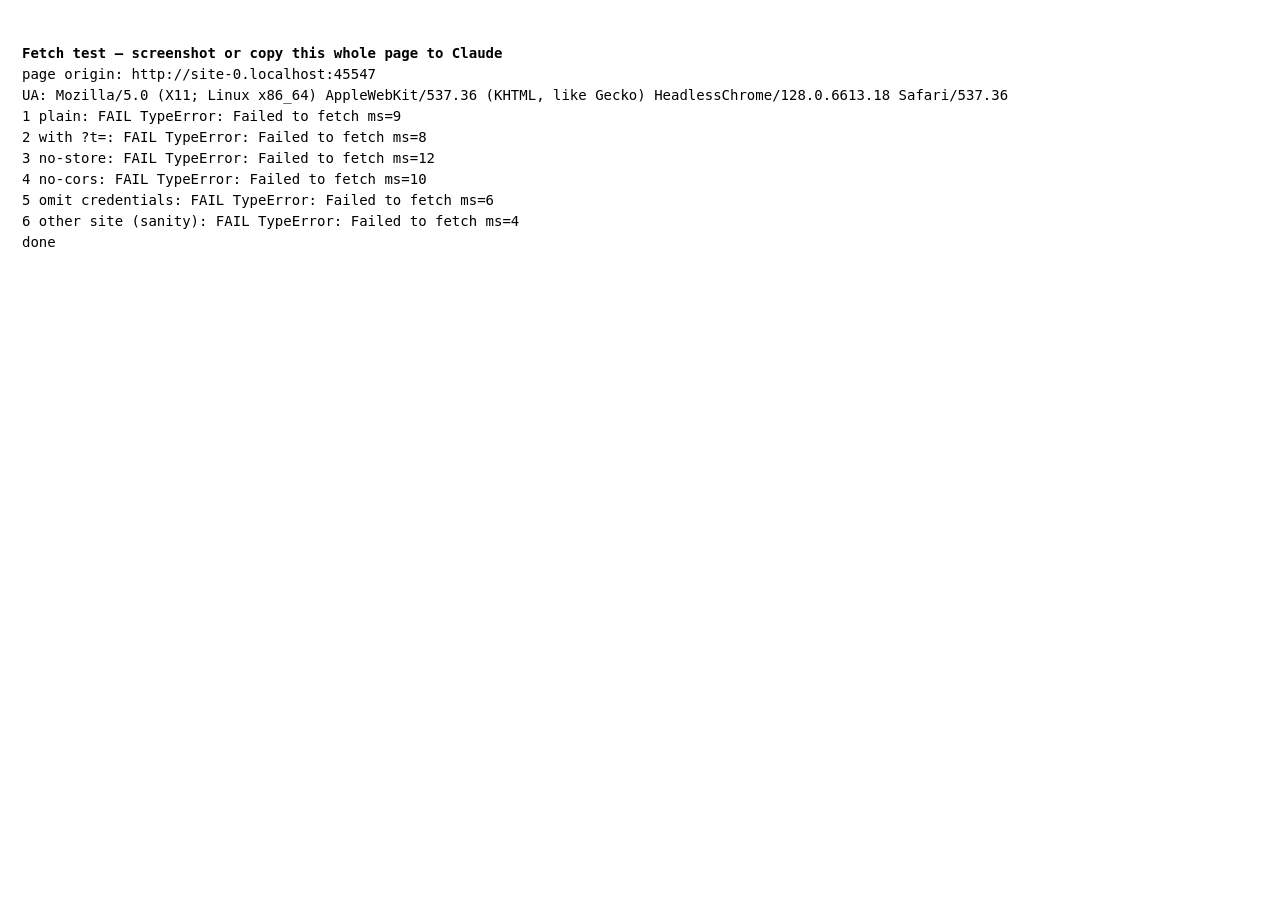
<file: test.html>
<!doctype html><meta charset="utf-8"><meta name="viewport" content="width=device-width,initial-scale=1">
<title>Fetch test</title>
<body style="font:14px/1.5 monospace;padding:14px;white-space:pre-wrap;word-break:break-all">
<b>Fetch test — screenshot or copy this whole page to Claude</b>
<div id="out">running…</div>
<script>
const U = 'https://script.google.com/macros/s/AKfycbwm1XTMSf_1sz_KmwvoEEbllJxkZLIVM1wvIcB81vaGJJsA_4KKuO9dLBCLrdWmxebP/exec';
const out = document.getElementById('out');
const log = s => { out.textContent += '\n' + s; };
async function t(name, url, opts) {
  const t0 = Date.now();
  try {
    const r = await fetch(url, opts);
    const txt = await r.text();
    log(`${name}: OK status=${r.status} type=${r.type} ms=${Date.now()-t0} bytes=${txt.length} start=${txt.slice(0,60).replace(/\s+/g,' ')}`);
  } catch (e) { log(`${name}: FAIL ${e.name}: ${e.message} ms=${Date.now()-t0}`); }
}
(async () => {
  out.textContent = 'page origin: ' + location.origin + '\nUA: ' + navigator.userAgent;
  await t('1 plain', U);
  await t('2 with ?t=', U + '?t=' + Date.now());
  await t('3 no-store', U + '?t=' + Date.now(), { cache: 'no-store' });
  await t('4 no-cors', U + '?t=' + Date.now(), { mode: 'no-cors' });
  await t('5 omit credentials', U + '?t=' + Date.now(), { credentials: 'omit' });
  await t('6 other site (sanity)', 'https://api.github.com/zen');
  log('done');
})();
</script>
</file>
<file: styles.css>
/* The Punch Board — stylesheet, split out of index.html for size/maintainability. */

  :root {
    --bg: #F4F1EA;
    --ink: #2B2823;
    --muted: #6B6354;
    --faint: #A89F8E;
    --line: #E4DDD0;
    --track: #F0EBE1;
    --luigi: #D97757;
    --juan: #4A7C7C;
    --sergio: #8B6F47;
  }
  /* Alternate themes — swap the page's core palette only (backgrounds,
     text, borders). Person colors stay constant across all themes so
     everyone's still instantly recognizable. Picked per-device via
     localStorage, so each person can choose their own without
     affecting anyone else. */
  html[data-theme="ocean"] {
    --bg: #EEF3F5; --ink: #1F3A4D; --muted: #52707F; --faint: #94ADB8;
    --line: #D3E1E6; --track: #E3EDF0;
  }
  html[data-theme="forest"] {
    --bg: #EFF3EC; --ink: #223626; --muted: #55705C; --faint: #9CB39F;
    --line: #D6E2D3; --track: #E6EEE3;
  }
  html[data-theme="sunset"] {
    --bg: #FBF0EA; --ink: #4A2A22; --muted: #8C6154; --faint: #C7A395;
    --line: #F0DAD0; --track: #F6E7DF;
  }
  * { box-sizing: border-box; }
  body {
    margin: 0;
    font-family: 'IBM Plex Sans', Arial, sans-serif;
    background: var(--bg);
    color: var(--ink);
  }
  .page {
    max-width: 640px;
    margin: 0 auto;
    padding: 24px 16px 48px;
  }
  header {
    margin-bottom: 20px;
    padding-bottom: 20px;
    border-bottom: 2px solid var(--ink);
  }
  .eyebrow {
    font-family: 'IBM Plex Mono', monospace;
    font-size: 11px;
    letter-spacing: 0.18em;
    color: var(--faint);
    margin-bottom: 8px;
  }
  h1 {
    font-family: 'Spectral', Georgia, serif;
    font-size: 38px;
    font-weight: 700;
    margin: 0 0 8px 0;
    letter-spacing: -0.01em;
  }
  .sub { font-size: 14px; color: var(--muted); line-height: 1.5; }

  /* top-level app switcher */
  .main-tabs {
    display: flex; gap: 0; margin-bottom: 20px; border-bottom: 2px solid var(--ink);
    overflow-x: auto;
  }
  .main-tab {
    padding: 10px 4px; margin-right: 22px; font-family: 'Spectral', Georgia, serif;
    font-size: 16px; font-weight: 600; color: var(--faint); cursor: pointer;
    border-bottom: 3px solid transparent; margin-bottom: -2px; transition: color 0.15s ease;
    white-space: nowrap;
  }
  .main-tab.active { color: var(--ink); border-bottom-color: var(--luigi); }
  .view { display: none; }
  .view.active { display: block; }

  .panel {
    background: #FFFFFF;
    border: 1px solid var(--line);
    border-radius: 10px;
    padding: 18px;
    margin-bottom: 16px;
  }
  .panel-label {
    font-family: 'IBM Plex Mono', monospace;
    font-size: 11px;
    letter-spacing: 0.14em;
    color: var(--faint);
    margin-bottom: 14px;
  }
  .panel-sub { font-size: 12px; color: var(--muted); margin: -8px 0 16px; line-height: 1.5; }

  .person-row { display: flex; gap: 10px; flex-wrap: wrap; }
  .person-card {
    flex: 1 1 140px;
    min-width: 140px;
    border: 1.5px solid var(--line);
    border-radius: 8px;
    padding: 12px 12px 14px;
    display: flex;
    flex-direction: column;
    gap: 6px;
    transition: background 0.2s ease, border-color 0.2s ease;
  }
  .person-name {
    font-family: 'Spectral', Georgia, serif;
    font-size: 18px;
    font-weight: 600;
    display: flex;
    align-items: center;
    gap: 8px;
  }
  .dot { width: 9px; height: 9px; border-radius: 50%; display: inline-block; flex-shrink: 0; }
  .shift-info { font-size: 12px; color: var(--muted); }
  .shift-elapsed {
    font-family: 'IBM Plex Mono', monospace;
    font-size: 20px;
    font-weight: 600;
    margin: 2px 0 4px;
  }
  .action-btn {
    border: none;
    border-radius: 6px;
    color: #fff;
    font-size: 13px;
    font-weight: 600;
    padding: 8px 12px;
    cursor: pointer;
    margin-top: 4px;
    transition: transform 0.12s ease;
    font-family: inherit;
  }
  .action-btn:active { transform: scale(0.97) translateY(1px); }

  .leader-header-row {
    display: flex;
    justify-content: space-between;
    align-items: center;
    margin-bottom: 4px;
  }
  .toggle-group { display: flex; gap: 14px; flex-wrap: wrap; row-gap: 6px; }
  .toggle-btn {
    background: none;
    border: none;
    border-bottom: 2px solid transparent;
    font-size: 12px;
    font-weight: 600;
    letter-spacing: 0.04em;
    padding: 0 0 4px;
    cursor: pointer;
    font-family: 'IBM Plex Mono', monospace;
    color: var(--faint);
    transition: color 0.2s ease, border-color 0.2s ease;
  }
  .toggle-btn.active { color: var(--ink); border-color: var(--ink); }

  .leaderboard-list { display: flex; flex-direction: column; gap: 16px; }
  .leader-row { display: flex; gap: 12px; align-items: flex-start; }
  .leader-rank {
    font-family: 'Spectral', Georgia, serif;
    font-size: 22px;
    font-weight: 700;
    color: #D9D2C4;
    width: 24px;
    text-align: right;
    flex-shrink: 0;
    padding-top: 2px;
  }
  .leader-main { flex: 1; }
  .leader-top-line {
    display: flex;
    justify-content: space-between;
    align-items: baseline;
    margin-bottom: 6px;
  }
  .leader-name { font-family: 'Spectral', Georgia, serif; font-size: 17px; font-weight: 600; }
  .leader-value { font-family: 'IBM Plex Mono', monospace; font-size: 15px; font-weight: 600; }
  .leader-suffix { font-size: 11px; color: var(--faint); font-weight: 400; }
  .bar-track { height: 6px; background: var(--track); border-radius: 3px; overflow: hidden; }
  .bar-fill { height: 100%; border-radius: 3px; transition: width 0.6s cubic-bezier(0.22,1,0.36,1); }
  .leader-meta {
    font-size: 11px; color: var(--faint); margin-top: 6px;
    font-family: 'IBM Plex Mono', monospace;
  }

  .empty-state { font-size: 13px; color: var(--faint); line-height: 1.6; padding: 8px 0; }

  .form-row { display: flex; gap: 10px; flex-wrap: wrap; margin-bottom: 14px; }
  .form-field { display: flex; flex-direction: column; gap: 6px; flex: 1 1 120px; }
  .form-label {
    font-size: 11px; letter-spacing: 0.08em; color: var(--faint);
    font-family: 'IBM Plex Mono', monospace;
  }
  select, input {
    border: 1px solid var(--line);
    border-radius: 6px;
    padding: 8px 10px;
    font-size: 14px;
    font-family: 'IBM Plex Sans', sans-serif;
    background: #fff;
    color: var(--ink);
    width: 100%;
  }
  .add-btn {
    border: none; border-radius: 6px; background: var(--ink); color: #fff;
    font-size: 14px; font-weight: 600; padding: 10px 18px; cursor: pointer;
    font-family: inherit;
  }
  .add-btn:disabled { opacity: 0.5; cursor: default; }

  .log-list { display: flex; flex-direction: column; gap: 2px; }
  .log-row {
    display: flex; align-items: center; gap: 10px; padding: 8px 6px;
    border-radius: 6px; font-size: 13px; transition: background 0.15s ease;
  }
  .log-row:hover { background: #FAF6EF; }
  .log-dot { width: 8px; height: 8px; border-radius: 50%; flex-shrink: 0; }
  .log-person { font-weight: 600; width: 60px; flex-shrink: 0; }
  .log-date {
    color: var(--faint); width: 52px; font-family: 'IBM Plex Mono', monospace;
    font-size: 12px; flex-shrink: 0;
  }
  .log-times { flex: 1; font-family: 'IBM Plex Mono', monospace; font-size: 12px; color: var(--muted); }
  .log-duration { font-family: 'IBM Plex Mono', monospace; font-weight: 600; font-size: 13px; }
  .delete-btn {
    background: none; border: none; color: #D9D2C4; cursor: pointer;
    font-size: 13px; padding: 0 2px; flex-shrink: 0;
  }

  footer {
    text-align: center; font-size: 11px; color: var(--faint);
    font-family: 'IBM Plex Mono', monospace; letter-spacing: 0.04em; margin-top: 8px;
  }

  .config-banner {
    background: #FFF4E6; border: 1px solid #F0C896; border-radius: 8px;
    padding: 14px 16px; margin-bottom: 16px; font-size: 13px; line-height: 1.6;
  }
  .config-banner code {
    background: #FAEFE0; padding: 2px 5px; border-radius: 4px; font-size: 12px;
  }

  @keyframes pulse-dot { 0%, 100% { opacity: 1; } 50% { opacity: 0.3; } }
  .pulsing { animation: pulse-dot 1.6s ease-in-out infinite; }

  /* mood tracker */
  .person-tabs { display: flex; gap: 8px; margin-bottom: 18px; }
  .person-tab {
    flex: 1; text-align: center; padding: 8px 6px; border-radius: 7px;
    border: 1.5px solid var(--line); background: #fff; cursor: pointer;
    font-family: 'Spectral', Georgia, serif; font-weight: 600; font-size: 14px;
    color: var(--muted); transition: all 0.15s ease;
  }
  .person-tab.active { color: #fff; border-color: transparent; }

  .rating-block { margin-bottom: 18px; }
  .rating-head { display: flex; justify-content: space-between; align-items: baseline; margin-bottom: 8px; }
  .rating-title { font-size: 13px; font-weight: 600; }
  .rating-hint { font-size: 11px; color: var(--faint); font-family: 'IBM Plex Mono', monospace; }
  .rating-scale { display: flex; gap: 6px; }
  .rating-dot {
    flex: 1; height: 34px; border-radius: 7px; border: 1.5px solid var(--line);
    background: #fff; cursor: pointer; font-size: 15px; display: flex;
    align-items: center; justify-content: center; transition: all 0.15s ease;
  }
  .rating-dot.selected { border-color: transparent; color: #fff; transform: translateY(-1px); }

  .mood-result {
    display: flex; align-items: center; gap: 14px; padding: 14px;
    background: var(--track); border-radius: 8px; margin: 4px 0 14px;
  }
  .mood-score {
    font-family: 'Spectral', Georgia, serif; font-size: 30px; font-weight: 700;
    width: 60px; text-align: center; flex-shrink: 0;
  }
  .mood-label-wrap { flex: 1; }
  .mood-word { font-weight: 600; font-size: 14px; margin-bottom: 2px; }
  .mood-formula { font-size: 11px; color: var(--faint); font-family: 'IBM Plex Mono', monospace; }

  .mini-scale { display: flex; gap: 6px; }
  .mini-dot {
    flex: 1; height: 30px; border-radius: 6px; border: 1.5px solid var(--line);
    background: #fff; cursor: pointer; font-size: 13px; display: flex;
    align-items: center; justify-content: center; transition: all 0.15s ease;
  }
  .mini-dot.selected { border-color: transparent; color: #fff; }

  .month-header-row { display: flex; justify-content: space-between; align-items: center; margin-bottom: 10px; }
  .month-title { font-family: 'Spectral', Georgia, serif; font-size: 16px; font-weight: 600; }
  .month-avg { font-family: 'IBM Plex Mono', monospace; font-size: 12px; color: var(--muted); }
  .month-avg b { color: var(--ink); font-size: 14px; }

  .filter-chips { display: flex; gap: 8px; margin-bottom: 16px; flex-wrap: wrap; }
  .chip {
    padding: 6px 13px; border-radius: 999px; border: 1.5px solid var(--line);
    background: #fff; font-size: 12px; font-weight: 600; cursor: pointer;
    font-family: 'IBM Plex Mono', monospace; color: var(--muted); transition: all 0.15s ease;
  }
  .chip.selected { color: #fff; border-color: transparent; }

  .cal-grid { display: grid; grid-template-columns: repeat(7, 1fr); gap: 5px; }
  .cal-dow { font-size: 10px; text-align: center; color: var(--faint); font-family: 'IBM Plex Mono', monospace; padding-bottom: 2px; }
  .cal-cell {
    aspect-ratio: 1; border-radius: 6px; display: flex; align-items: center;
    justify-content: center; font-size: 11px; font-family: 'IBM Plex Mono', monospace;
    position: relative;
  }
  .cal-cell.empty { visibility: hidden; }
  .cal-cell.no-data { background: var(--track); color: var(--faint); }
  .cal-cell.today { box-shadow: inset 0 0 0 1.5px var(--ink); }

  .legend { display: flex; gap: 14px; margin-top: 14px; flex-wrap: wrap; }
  .legend-item { display: flex; align-items: center; gap: 5px; font-size: 11px; color: var(--muted); font-family: 'IBM Plex Mono', monospace; }
  .legend-swatch { width: 10px; height: 10px; border-radius: 3px; }

  .heatmap-dow-row, .heatmap-row { display: flex; align-items: center; gap: 4px; margin-bottom: 4px; }
  .heatmap-name-spacer, .heatmap-name { width: 56px; flex: 0 0 56px; font-size: 11px; font-family: 'IBM Plex Mono', monospace; color: var(--muted); }
  .heatmap-dow-label { flex: 1; text-align: center; font-size: 10px; color: var(--faint); font-family: 'IBM Plex Mono', monospace; }
  .heatmap-cell {
    flex: 1;
    height: 26px;
    border-radius: 5px;
    display: flex;
    align-items: center;
    justify-content: center;
    font-size: 9px;
    font-family: 'IBM Plex Mono', monospace;
    color: rgba(0,0,0,0.55);
  }

  .strip-row { display: flex; align-items: center; gap: 10px; padding: 8px 0; border-bottom: 1px solid var(--line); }
  .strip-row:last-child { border-bottom: none; }
  .strip-name { width: 56px; font-weight: 600; font-size: 13px; flex-shrink: 0; }
  .strip-dots { display: flex; gap: 4px; flex: 1; }
  .strip-dot { flex: 1; height: 22px; border-radius: 4px; }
  .strip-avg { font-family: 'IBM Plex Mono', monospace; font-size: 12px; width: 32px; text-align: right; flex-shrink: 0; }

  /* crew awards */
  .award-row { display: flex; align-items: center; gap: 14px; padding: 12px 0; border-bottom: 1px solid var(--line); }
  .award-row:last-child { border-bottom: none; }
  .award-icon {
    width: 42px; height: 42px; border-radius: 10px; flex-shrink: 0; display: flex;
    align-items: center; justify-content: center; font-size: 20px;
  }
  .award-body { flex: 1; }
  .award-title { font-family: 'Spectral', Georgia, serif; font-weight: 600; font-size: 14px; margin-bottom: 2px; }
  .award-detail { font-size: 12px; color: var(--muted); }
  .award-winner {
    font-family: 'IBM Plex Mono', monospace; font-size: 12px; font-weight: 600;
    padding: 3px 10px; border-radius: 999px; color: #fff; flex-shrink: 0;
  }
  .streak-row { display: flex; align-items: center; gap: 12px; padding: 10px 0; border-bottom: 1px solid var(--line); }
  .streak-row:last-child { border-bottom: none; }
  .streak-name { flex: 1; font-weight: 600; font-size: 14px; font-family: 'Spectral', Georgia, serif; }
  .streak-flames { font-size: 15px; letter-spacing: 1px; }
  .streak-count { font-family: 'IBM Plex Mono', monospace; font-size: 13px; color: var(--muted); width: 64px; text-align: right; }

  .hours-row { margin-bottom: 14px; }
  .hours-top-line { display: flex; justify-content: space-between; align-items: baseline; margin-bottom: 6px; }
  .hours-name { font-family: 'Spectral', Georgia, serif; font-weight: 600; font-size: 14px; }
  .hours-value { font-family: 'IBM Plex Mono', monospace; font-size: 13px; font-weight: 600; }
  .hours-bar-track { height: 6px; background: var(--track); border-radius: 3px; overflow: hidden; }
  .hours-bar-fill { height: 100%; border-radius: 3px; }

  /* football bets */
  .beer-row { margin-bottom: 14px; }
  .beer-top-line { display: flex; justify-content: space-between; align-items: baseline; margin-bottom: 6px; }
  .beer-name { font-family: 'Spectral', Georgia, serif; font-weight: 600; font-size: 14px; display: flex; align-items: center; gap: 6px; }
  .beer-value { font-family: 'IBM Plex Mono', monospace; font-size: 13px; font-weight: 600; }
  .beer-champ-tag {
    font-size: 10px; background: #F2A03D; color: #fff; padding: 2px 7px; border-radius: 999px;
    font-family: 'IBM Plex Mono', monospace; font-weight: 600;
  }
  .match-card { border: 1.5px solid var(--line); border-radius: 9px; padding: 14px; margin-bottom: 12px; }
  .match-card.settled { background: var(--track); border-color: var(--track); }
  .match-top { display: flex; justify-content: space-between; align-items: baseline; margin-bottom: 3px; }
  .match-teams { font-family: 'Spectral', Georgia, serif; font-weight: 600; font-size: 16px; }
  .match-meta { font-size: 11px; color: var(--faint); font-family: 'IBM Plex Mono', monospace; margin-bottom: 12px; }
  .predict-grid { display: flex; flex-direction: column; gap: 8px; margin-bottom: 10px; }
  .predict-row { display: flex; align-items: center; gap: 8px; }
  .predict-name { width: 56px; font-size: 12px; font-weight: 600; flex-shrink: 0; }
  .score-input {
    width: 44px; text-align: center; padding: 6px 4px; border: 1px solid var(--line);
    border-radius: 6px; font-family: 'IBM Plex Mono', monospace; font-size: 14px;
  }
  .score-sep { color: var(--faint); font-size: 13px; }
  .predict-win-badge { font-size: 15px; }
  .result-row { display: flex; align-items: center; gap: 8px; margin-top: 10px; padding-top: 10px; border-top: 1px dashed var(--line); }
  .result-label { font-size: 11px; color: var(--faint); font-family: 'IBM Plex Mono', monospace; letter-spacing: 0.06em; }
  .result-save-btn {
    border: none; border-radius: 6px; background: var(--ink); color: #fff; font-size: 12px;
    font-weight: 600; padding: 6px 12px; cursor: pointer; font-family: inherit; margin-left: auto;
  }
  .settled-tag {
    font-size: 11px; font-family: 'IBM Plex Mono', monospace; color: var(--muted); margin-top: 10px;
    padding-top: 10px; border-top: 1px dashed var(--line);
    display: flex; align-items: center; justify-content: space-between; gap: 10px;
  }
  .archive-btn {
    background: none; border: 1px solid var(--line); border-radius: 6px;
    color: var(--muted); font-size: 11px; font-family: 'IBM Plex Mono', monospace;
    padding: 5px 9px; cursor: pointer; flex-shrink: 0; white-space: nowrap;
  }
  .archive-btn:hover { border-color: var(--faint); color: var(--ink); }

  /* holidays */
  .holiday-row {
    display: flex; align-items: center; gap: 10px; padding: 8px 6px;
    border-radius: 6px; font-size: 13px; transition: background 0.15s ease;
  }
  .holiday-row:hover { background: #FAF6EF; }
  .holiday-date {
    font-family: 'IBM Plex Mono', monospace; font-size: 12px; color: var(--muted);
    width: 68px; flex-shrink: 0;
  }
  .holiday-label { flex: 1; font-weight: 600; }
  .suggestion-text { flex: 1; font-size: 13px; line-height: 1.4; }
  .holiday-today-tag {
    font-size: 10px; font-family: 'IBM Plex Mono', monospace; font-weight: 600;
    color: #fff; background: var(--luigi); padding: 2px 7px; border-radius: 999px; flex-shrink: 0;
  }
  .cal-cell.is-holiday::after {
    content: ''; position: absolute; bottom: 3px; left: 50%; transform: translateX(-50%);
    width: 4px; height: 4px; border-radius: 50%; background: #F2A03D;
  }

  /* vault: patch notes */
  .patch-entry { border-bottom: 1px solid var(--line); padding: 12px 0; }
  .patch-entry:last-child { border-bottom: none; }
  .patch-top-line { display: flex; align-items: baseline; justify-content: space-between; gap: 10px; }
  .patch-date { font-family: 'IBM Plex Mono', monospace; font-size: 11px; color: var(--faint); margin-bottom: 3px; }
  .patch-title { font-family: 'Spectral', Georgia, serif; font-weight: 600; font-size: 14px; }
  .patch-details { font-size: 13px; color: var(--muted); line-height: 1.55; white-space: pre-wrap; margin-top: 4px; }

  /* vault: ticket log (FAQ accordion) */
  .ticket-item {
    border: 1px solid var(--line); border-radius: 8px; margin-bottom: 8px; overflow: hidden;
  }
  .ticket-question {
    display: flex; align-items: center; gap: 10px; padding: 12px 14px;
    cursor: pointer; background: #fff; transition: background 0.15s ease;
  }
  .ticket-question:hover { background: #FAF6EF; }
  .ticket-question-text { flex: 1; font-weight: 600; font-size: 14px; }
  .ticket-chevron {
    font-family: 'IBM Plex Mono', monospace; font-size: 12px; color: var(--faint);
    transition: transform 0.15s ease; flex-shrink: 0;
  }
  .ticket-item.open .ticket-chevron { transform: rotate(90deg); }
  .ticket-answer {
    display: none; padding: 0 14px 14px 34px; font-size: 13px; color: var(--muted);
    line-height: 1.55; white-space: pre-wrap; border-top: 1px dashed var(--line); margin-top: -1px; padding-top: 12px;
  }
  .ticket-item.open .ticket-answer { display: block; }
  .ticket-meta { font-family: 'IBM Plex Mono', monospace; font-size: 11px; color: var(--faint); margin-top: 8px; }

  .winner-pick-row { display: flex; align-items: center; gap: 10px; padding: 7px 0; }
  .winner-pick-name { width: 56px; font-size: 13px; font-weight: 600; flex-shrink: 0; }

  @media (prefers-reduced-motion: reduce) {
    .bar-fill { transition: none; }
    .pulsing { animation: none; }
  }

  /* crew pulse banner */
  /* commemorative: Spain 2026 World Cup champions */
  .champion-banner {
    display: flex; align-items: center; justify-content: center; gap: 10px;
    background: linear-gradient(90deg, #AA151B, #F1BF00 50%, #AA151B);
    background-size: 200% 100%;
    animation: champion-shimmer 6s ease-in-out infinite;
    color: #fff; border-radius: 9px; padding: 11px 14px; margin-bottom: 16px;
    font-family: 'IBM Plex Mono', monospace; font-size: 12px; font-weight: 600;
    letter-spacing: 0.05em; text-align: center; text-shadow: 0 1px 2px rgba(0,0,0,0.25);
  }
  @keyframes champion-shimmer {
    0%, 100% { background-position: 0% 50%; }
    50% { background-position: 100% 50%; }
  }
  @media (prefers-reduced-motion: reduce) {
    .champion-banner { animation: none; }
  }

  /* birthday decoration — toggled from the developer page */
  .birthday-banner {
    display: flex; align-items: center; justify-content: center; gap: 10px;
    background: linear-gradient(90deg, #D9739F, #F2A03D 33%, #8B6FD9 66%, #D9739F);
    background-size: 300% 100%;
    animation: champion-shimmer 8s ease-in-out infinite;
    color: #fff; border-radius: 9px; padding: 11px 14px; margin-bottom: 16px;
    font-family: 'IBM Plex Mono', monospace; font-size: 12px; font-weight: 600;
    letter-spacing: 0.05em; text-align: center; text-shadow: 0 1px 2px rgba(0,0,0,0.25);
  }
  @media (prefers-reduced-motion: reduce) {
    .birthday-banner { animation: none; }
  }
  .birthday-cake-badge { font-size: 13px; margin-left: 2px; }

  .pulse-banner {
    display: flex;
    align-items: center;
    gap: 9px;
    background: #FFFFFF;
    border: 1px solid var(--line);
    border-radius: 8px;
    padding: 10px 14px;
    margin-bottom: 18px;
    font-size: 13px;
    color: var(--muted);
  }
  .pulse-dot {
    width: 7px; height: 7px; border-radius: 50%; flex-shrink: 0;
    background: var(--luigi);
  }
  .pulse-text { transition: opacity 0.35s ease; }
  .pulse-text.fade { opacity: 0; }

  /* weekly recap */
  .recap-grid { display: grid; grid-template-columns: 1fr 1fr; gap: 10px; }
  .recap-item {
    background: var(--track); border-radius: 8px; padding: 10px 12px;
  }
  .recap-item.full { grid-column: 1 / -1; }
  .recap-tag {
    font-family: 'IBM Plex Mono', monospace; font-size: 10px; letter-spacing: 0.08em;
    text-transform: uppercase; color: var(--faint); margin-bottom: 4px;
  }
  .recap-val { font-weight: 600; font-size: 13.5px; line-height: 1.35; }
  .recap-sub { font-size: 11px; color: var(--muted); margin-top: 2px; }

  /* fact of the day */
  .fact-card { display: flex; gap: 12px; align-items: flex-start; }
  .fact-icon { font-size: 18px; line-height: 1; margin-top: 1px; }
  .fact-text { font-size: 14px; line-height: 1.55; color: var(--ink); }

  /* random animal pic */
  .animal-pic-wrap {
    width: 100%; aspect-ratio: 16 / 9; border-radius: 8px; overflow: hidden;
    background: var(--track); display: flex; align-items: center; justify-content: center;
  }
  .animal-pic-wrap img { width: 100%; height: 100%; object-fit: cover; display: block; }

  /* who-are-you identity */
  .whoami-row {
    display: flex; align-items: center; gap: 8px; margin-top: 8px;
    font-family: 'IBM Plex Mono', monospace; font-size: 11px; color: var(--faint);
  }
  .whoami-switch {
    background: none; border: none; color: var(--muted); font-family: inherit;
    font-size: 11px; text-decoration: underline; cursor: pointer; padding: 0;
  }
  .you-badge {
    font-family: 'IBM Plex Mono', monospace; font-size: 9px; letter-spacing: 0.08em;
    color: var(--muted); background: var(--track); padding: 2px 7px; border-radius: 999px;
    margin-left: auto;
  }
  .person-card.is-you { box-shadow: 0 0 0 2px var(--ink); }
  .egg-medal { font-size: 13px; margin-left: 2px; }
  .person-card.egg-master-mine { box-shadow: 0 0 0 2px #F2A03D; }
  .egg-master-detail {
    font-family: 'IBM Plex Mono', monospace; font-size: 10px; font-weight: 600;
    color: #C98A3D; margin-top: -2px; margin-bottom: 6px;
  }

  .identity-modal {
    position: fixed; inset: 0; background: rgba(43,40,35,0.55);
    display: none; align-items: center; justify-content: center;
    padding: 20px; z-index: 1000;
  }
  .identity-card {
    background: #fff; border-radius: 14px; padding: 26px 22px; max-width: 360px;
    width: 100%; border: 1px solid var(--line);
  }
  .identity-eyebrow {
    font-family: 'IBM Plex Mono', monospace; font-size: 11px; letter-spacing: 0.14em;
    color: var(--faint); margin-bottom: 8px;
  }
  .identity-title {
    font-family: 'Spectral', Georgia, serif; font-size: 22px; font-weight: 700; margin-bottom: 8px;
  }
  .identity-sub { font-size: 13px; color: var(--muted); line-height: 1.5; margin-bottom: 18px; }
  .identity-options { display: flex; flex-direction: column; gap: 10px; }
  .identity-option {
    border: 1.5px solid var(--line); border-radius: 8px; padding: 12px 14px; background: #fff;
    font-family: 'Spectral', Georgia, serif; font-weight: 600; font-size: 16px; cursor: pointer;
    display: flex; align-items: center; gap: 10px; transition: all 0.15s ease; width: 100%;
    text-align: left; color: var(--ink);
  }
  .identity-option:active { transform: scale(0.98); }
  .identity-dot { width: 10px; height: 10px; border-radius: 50%; flex-shrink: 0; }

  /* nudge: unread-style dot on tab label */
  .main-tab { position: relative; }
  .tab-dot {
    display: none;
    width: 7px; height: 7px; border-radius: 50%; background: #E0503C;
    position: absolute; top: 8px; right: -11px;
  }

  /* nudge: dismissible check-in reminder card */
  .nudge-card {
    display: none;
    align-items: center; gap: 12px;
    background: #FFF4E6; border: 1px solid #F0C896; border-radius: 8px;
    padding: 12px 14px; margin-bottom: 16px; font-size: 13px; line-height: 1.5;
  }
  .nudge-card .nudge-text { flex: 1; }
  .nudge-dismiss {
    background: none; border: none; color: var(--muted); cursor: pointer;
    font-size: 16px; line-height: 1; padding: 0 2px; flex-shrink: 0;
  }

  /* secret: tap-sequence easter egg */
  #app-title { cursor: default; user-select: none; }
  .confetti-piece {
    position: fixed; top: -10px; width: 8px; height: 14px; z-index: 1200;
    opacity: 0.95; pointer-events: none;
    animation-name: confetti-fall; animation-timing-function: ease-in;
    animation-fill-mode: forwards;
  }
  @keyframes confetti-fall {
    0% { transform: translateY(0) rotate(0deg); opacity: 1; }
    100% { transform: translateY(105vh) rotate(540deg); opacity: 0.9; }
  }
  .egg-modal {
    position: fixed; inset: 0; background: rgba(43,40,35,0.55);
    display: none; align-items: center; justify-content: center;
    padding: 20px; z-index: 1100;
  }
  .egg-card {
    background: #FFF8EC; border: 1.5px dashed #E0C896; border-radius: 14px;
    padding: 26px 22px; max-width: 360px; width: 100%; text-align: center;
  }
  .egg-eyebrow {
    font-family: 'IBM Plex Mono', monospace; font-size: 11px; letter-spacing: 0.14em;
    color: #C98A3D; margin-bottom: 8px;
  }
  .egg-title {
    font-family: 'Spectral', Georgia, serif; font-size: 22px; font-weight: 700; margin-bottom: 10px;
  }
  .egg-message { font-size: 14px; color: var(--muted); line-height: 1.55; margin-bottom: 18px; }
  .egg-close-btn {
    border: none; border-radius: 6px; background: var(--ink); color: #fff;
    font-size: 13px; font-weight: 600; padding: 9px 16px; cursor: pointer; font-family: inherit;
  }

  /* egg collection drawer */
  .egg-drawer-toggle {
    position: fixed; top: 50%; right: 0; transform: translateY(-50%);
    background: var(--ink); color: var(--bg); border: none;
    padding: 12px 7px; border-radius: 8px 0 0 8px; cursor: pointer;
    font-family: 'IBM Plex Mono', monospace; font-size: 11px; letter-spacing: 0.08em;
    writing-mode: vertical-rl; text-orientation: mixed;
    box-shadow: -2px 0 10px rgba(0,0,0,0.15); z-index: 900;
  }

  /* missing-days warning ribbons — posted from the developer page */
  .missing-days-ribbon {
    position: fixed; top: 22%; transform: translateY(-50%);
    background: #E0503C; color: #fff; border: none; cursor: pointer;
    padding: 12px 7px 22px; font-family: 'IBM Plex Mono', monospace;
    font-size: 10.5px; font-weight: 600; letter-spacing: 0.06em;
    writing-mode: vertical-rl; text-orientation: mixed;
    box-shadow: 0 0 12px rgba(224,80,60,0.35); z-index: 890;
    max-height: 70vh;
  }
  .missing-days-ribbon.left { left: 0; border-radius: 0 8px 8px 0; }
  .missing-days-ribbon.right { right: 0; border-radius: 8px 0 0 8px; }
  .missing-days-ribbon .dismiss-x {
    position: absolute; bottom: 6px; left: 50%; transform: translateX(-50%);
    writing-mode: horizontal-tb; font-size: 11px; opacity: 0.85;
  }

  .egg-drawer {
    position: fixed; top: 0; right: 0; height: 100vh; width: min(320px, 88vw);
    background: var(--bg); border-left: 1px solid var(--line);
    box-shadow: -8px 0 24px rgba(0,0,0,0.12); z-index: 950;
    transform: translateX(100%); transition: transform 0.25s ease;
    overflow-y: auto; padding: 20px 16px 40px;
  }
  .egg-drawer.open { transform: translateX(0); }
  .egg-drawer-head {
    display: flex; align-items: center; justify-content: space-between; margin-bottom: 4px;
  }
  .egg-drawer-title {
    font-family: 'Spectral', Georgia, serif; font-size: 18px; font-weight: 700;
  }
  .egg-drawer-close {
    background: none; border: none; font-size: 18px; color: var(--faint); cursor: pointer; padding: 4px;
  }
  .egg-drawer-sub { font-size: 12px; color: var(--muted); line-height: 1.5; margin-bottom: 16px; }
  .mastery-banner {
    background: linear-gradient(90deg, #F2A03D, #F1D06A, #F2A03D);
    background-size: 200% 100%; animation: champion-shimmer 6s ease-in-out infinite;
    color: #3A2A00; border-radius: 8px; padding: 10px 12px; margin-bottom: 16px;
    font-family: 'IBM Plex Mono', monospace; font-size: 11px; font-weight: 700;
    text-align: center; letter-spacing: 0.03em;
  }
  @media (prefers-reduced-motion: reduce) {
    .mastery-banner { animation: none; }
  }
  .egg-row {
    border: 1px solid var(--line); border-radius: 8px; padding: 12px 14px; margin-bottom: 10px;
    background: #fff;
  }
  .egg-row.found { border-color: #2E9B5C; background: rgba(46,155,92,0.06); }
  .egg-row-top { display: flex; align-items: center; gap: 8px; margin-bottom: 6px; }
  .egg-row-icon { font-size: 15px; flex-shrink: 0; }
  .egg-row-name { font-family: 'Spectral', Georgia, serif; font-weight: 600; font-size: 14px; flex: 1; }
  .egg-row-dots { display: flex; gap: 4px; flex-shrink: 0; }
  .egg-row-dots .egg-mini-dot {
    width: 9px; height: 9px; border-radius: 50%; border: 1.5px solid var(--line); background: #fff;
  }
  .egg-row-dots .egg-mini-dot.got { border-color: transparent; }
  .egg-hint-btn {
    background: none; border: 1px solid var(--line); border-radius: 999px; color: var(--muted);
    font-size: 10px; font-family: 'IBM Plex Mono', monospace; padding: 3px 9px; cursor: pointer;
  }
  .egg-hint-text {
    font-size: 12px; color: var(--muted); margin-top: 8px; padding-top: 8px;
    border-top: 1px dashed var(--line); line-height: 1.5; display: none;
  }
  .egg-hint-text.open { display: block; }

  /* vault: category accordion groups (patch notes + tickets) */
  .category-group { margin-bottom: 12px; }
  .category-header {
    display: flex; align-items: center; gap: 8px; padding: 10px 12px;
    background: var(--track); border-radius: 8px; cursor: pointer;
  }
  .category-header .chevron {
    font-family: 'IBM Plex Mono', monospace; font-size: 11px; color: var(--faint);
    transition: transform 0.15s ease; flex-shrink: 0;
  }
  .category-header.open .chevron { transform: rotate(90deg); }
  .category-name { font-family: 'Spectral', Georgia, serif; font-weight: 600; font-size: 14px; flex: 1; }
  .category-count {
    font-family: 'IBM Plex Mono', monospace; font-size: 11px; color: var(--faint); flex-shrink: 0;
  }
  .category-body { display: none; padding: 10px 2px 0; }
  .category-body.open { display: block; }
  .entry-edit-btn {
    background: none; border: 1px solid var(--line); border-radius: 6px; color: var(--muted);
    font-size: 11px; font-family: 'IBM Plex Mono', monospace; padding: 3px 9px; cursor: pointer; flex-shrink: 0;
  }
  .entry-edit-btn:hover { border-color: var(--faint); color: var(--ink); }
  .entry-category-select {
    border: 1px solid var(--line); border-radius: 6px; color: var(--muted);
    font-size: 11px; font-family: 'IBM Plex Mono', monospace; padding: 3px 4px;
    background: #fff; cursor: pointer; max-width: 110px; flex-shrink: 0;
  }

  /* goal tracker */
  .goal-card { border: 1.5px solid var(--line); border-radius: 9px; padding: 14px; margin-bottom: 12px; }
  .goal-card.archived { background: var(--track); border-color: var(--track); }
  .goal-top { display: flex; align-items: baseline; justify-content: space-between; gap: 10px; margin-bottom: 12px; }
  .goal-name { font-family: 'Spectral', Georgia, serif; font-weight: 600; font-size: 16px; }
  .goal-btn-row { display: flex; gap: 6px; flex-shrink: 0; }
  .goal-progress-row { margin-bottom: 12px; }
  .goal-progress-top { display: flex; align-items: center; gap: 8px; margin-bottom: 6px; }
  .goal-progress-name { width: 56px; font-size: 12px; font-weight: 600; flex-shrink: 0; }
  .goal-progress-inputs { display: flex; align-items: center; gap: 4px; flex-shrink: 0; }
  .goal-progress-pct {
    font-family: 'IBM Plex Mono', monospace; font-size: 12px; font-weight: 600;
    margin-left: auto; flex-shrink: 0;
  }
  .goal-chart-card {
    padding-bottom: 16px; margin-bottom: 16px; border-bottom: 1px solid var(--line);
  }
  .goal-chart-card:last-child { border-bottom: none; margin-bottom: 0; padding-bottom: 0; }
  .goal-chart-title {
    font-family: 'Spectral', Georgia, serif; font-weight: 600; font-size: 14px; margin-bottom: 10px;
  }
  .goal-chart-donuts { display: flex; gap: 18px; flex-wrap: wrap; }
  .goal-chart-donut-item {
    text-align: center; font-family: 'IBM Plex Mono', monospace; font-size: 11px; width: 64px;
  }
  .roulette-spinning {
    font-family: 'Spectral', Georgia, serif; font-weight: 700; font-size: 32px;
    text-align: center; padding: 18px 0; transition: color 0.1s ease;
  }
  .roulette-caption {
    text-align: center; font-family: 'IBM Plex Mono', monospace; font-size: 12px;
    color: var(--muted); margin-top: 4px;
  }
  .roulette-check-item {
    display: flex; align-items: center; gap: 6px; font-size: 13px; font-weight: 600; cursor: pointer;
  }
  .roulette-chip {
    display: inline-flex; align-items: center; gap: 7px; background: var(--track);
    border-radius: 999px; padding: 4px 6px 4px 12px; font-size: 12px; margin: 0 6px 6px 0;
  }
  .roulette-chip button {
    background: none; border: none; color: var(--faint); cursor: pointer; font-size: 13px;
    padding: 2px 4px; line-height: 1;
  }
  .poll-question { font-family: 'Spectral', Georgia, serif; font-weight: 600; font-size: 15px; margin-bottom: 10px; }
  .poll-option-row {
    border: 1.5px solid var(--line); border-radius: 8px; padding: 8px 10px; margin-bottom: 8px; cursor: pointer;
  }
  .poll-option-row:hover { border-color: var(--faint); }
  .poll-option-row.voted-mine { border-color: var(--ink); }
  .poll-option-top { display: flex; align-items: center; justify-content: space-between; margin-bottom: 5px; }
  .poll-option-label { font-size: 13px; font-weight: 600; }
  .poll-option-count { font-family: 'IBM Plex Mono', monospace; font-size: 11px; color: var(--muted); }
  .poll-voter-dots { display: flex; gap: 3px; margin-top: 5px; }
</file>
